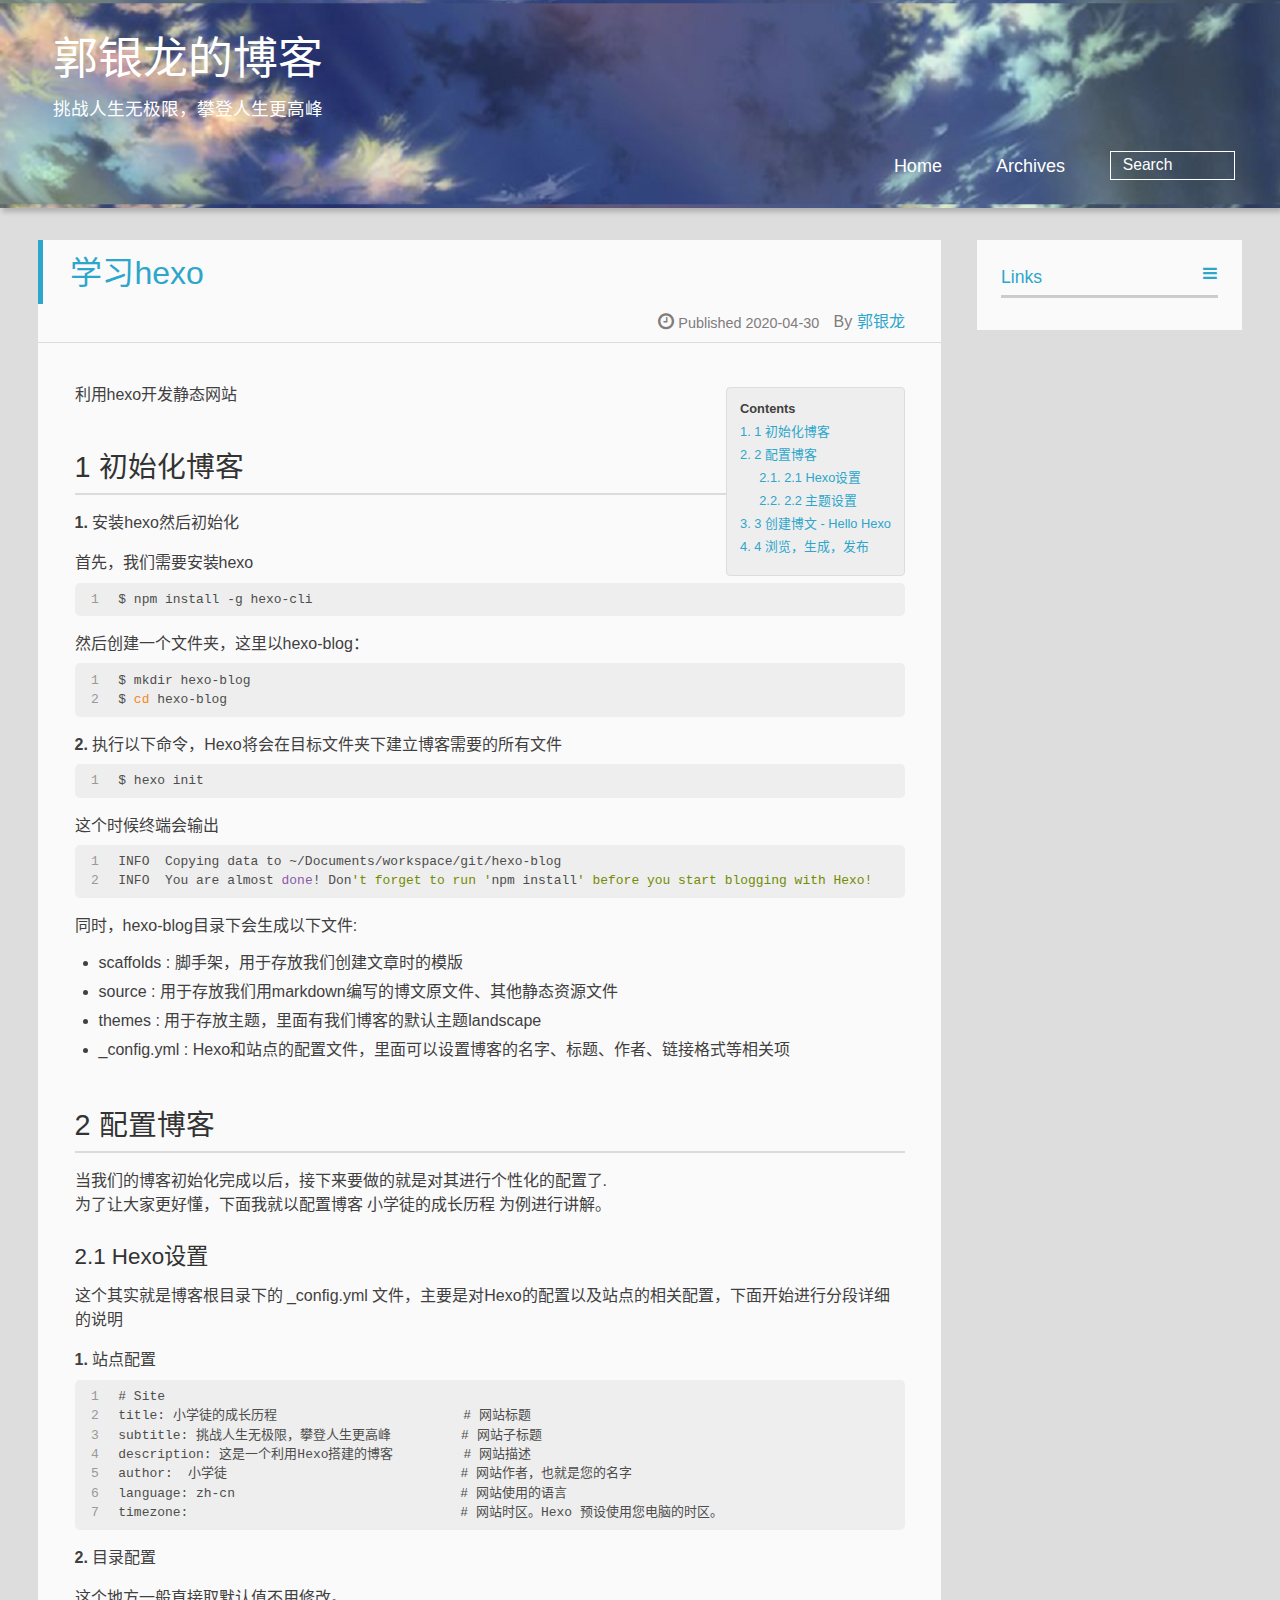
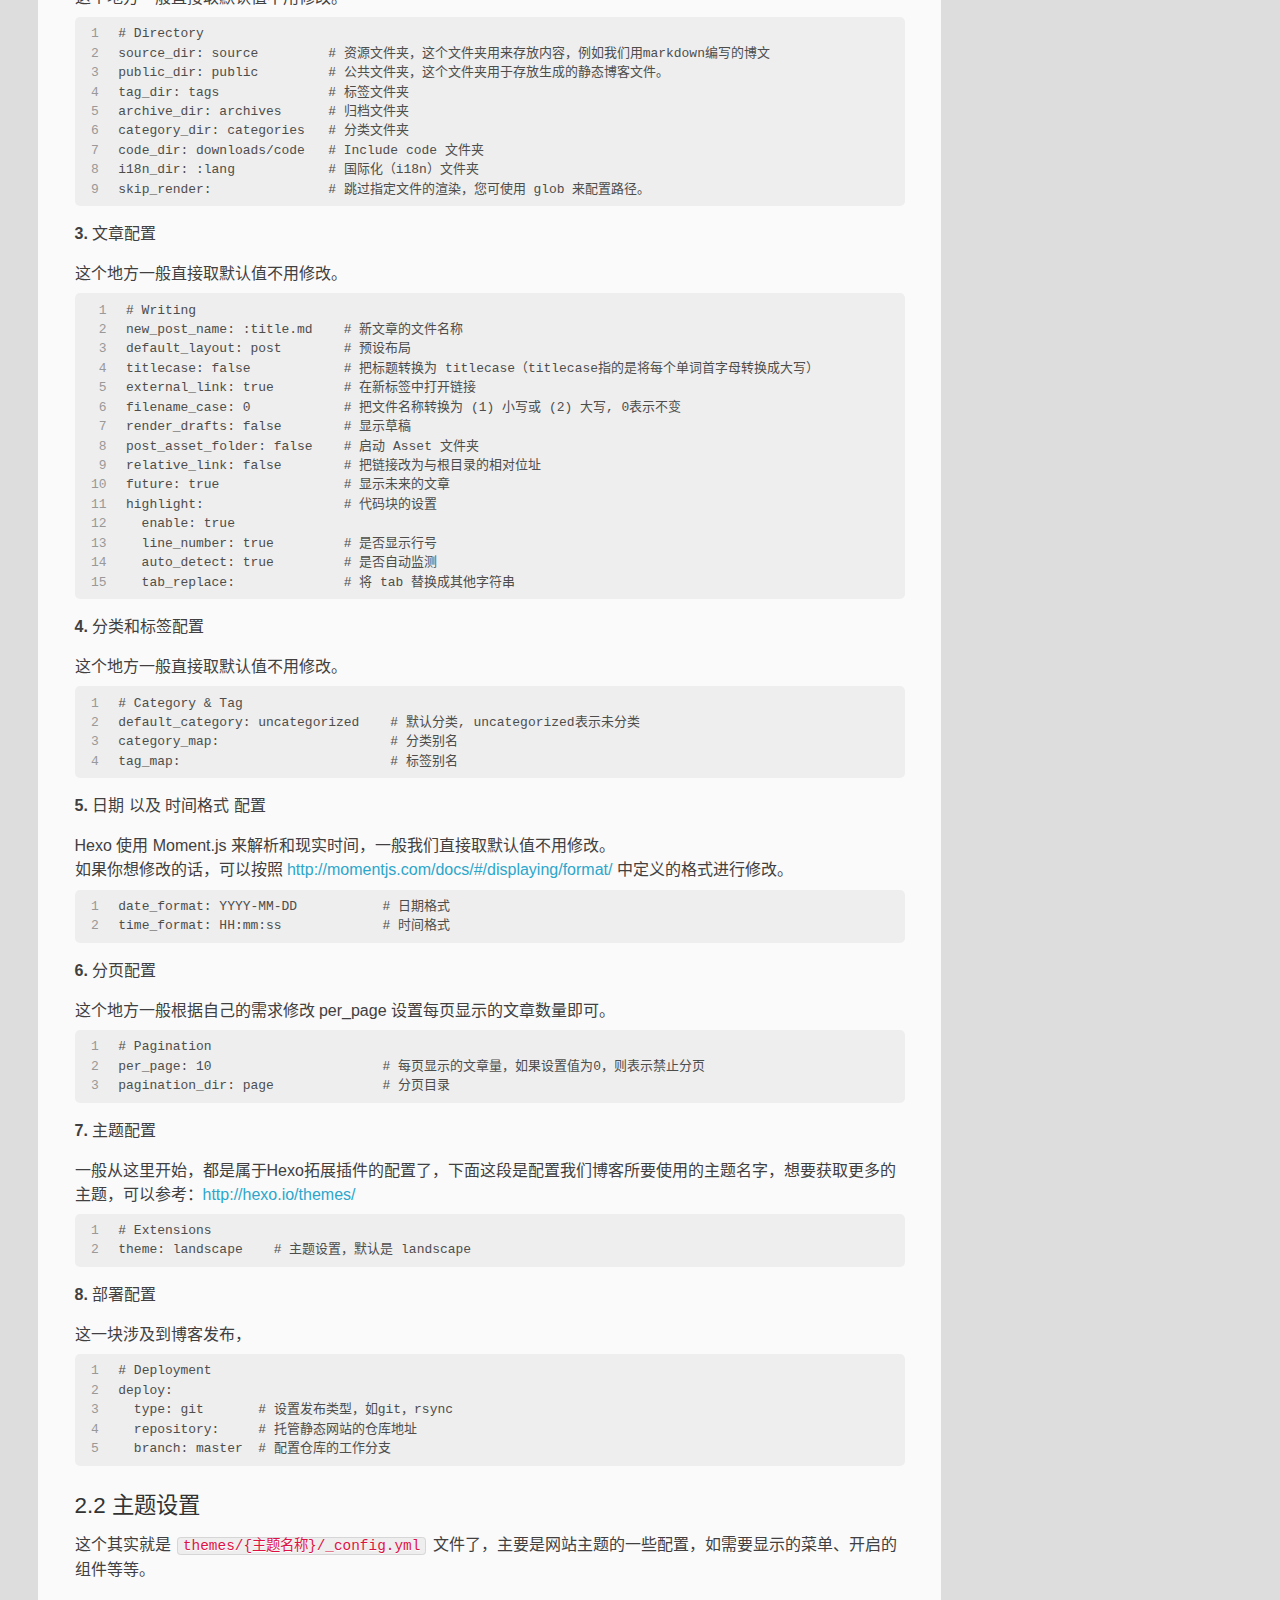
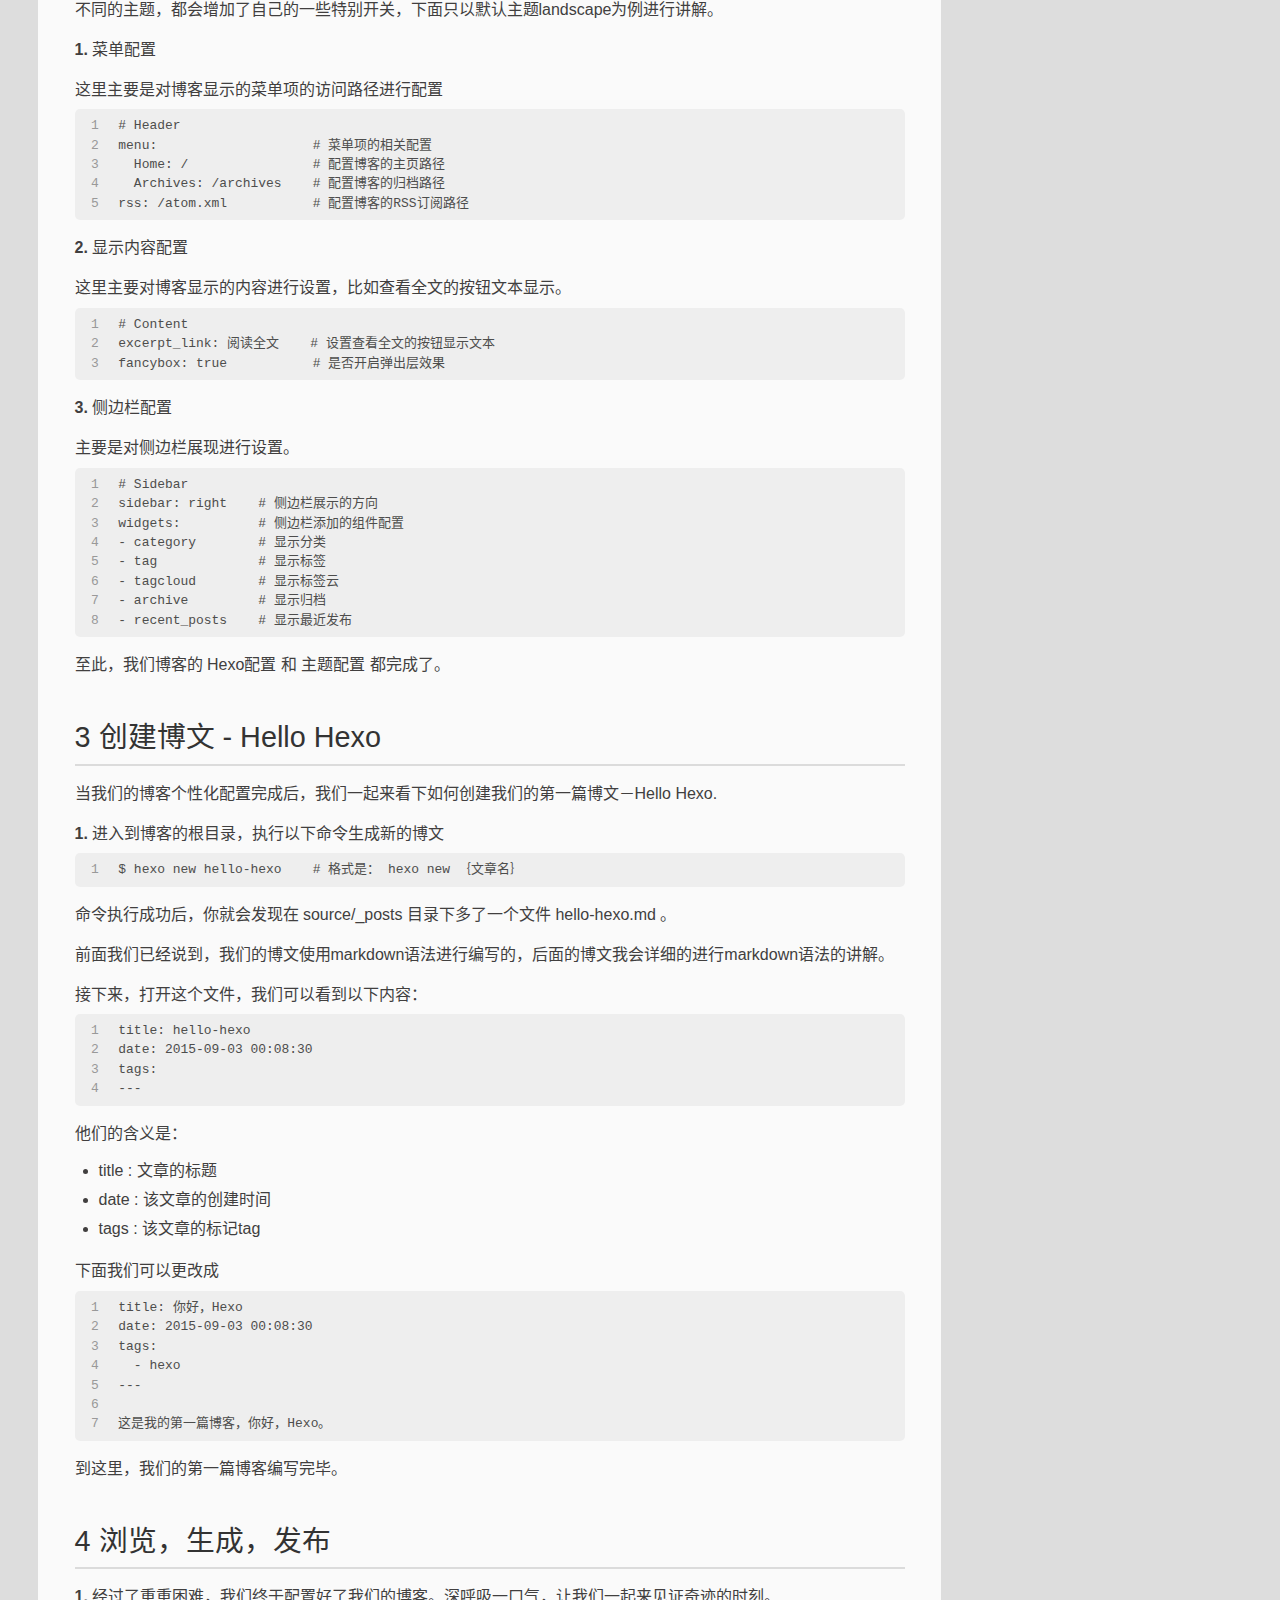
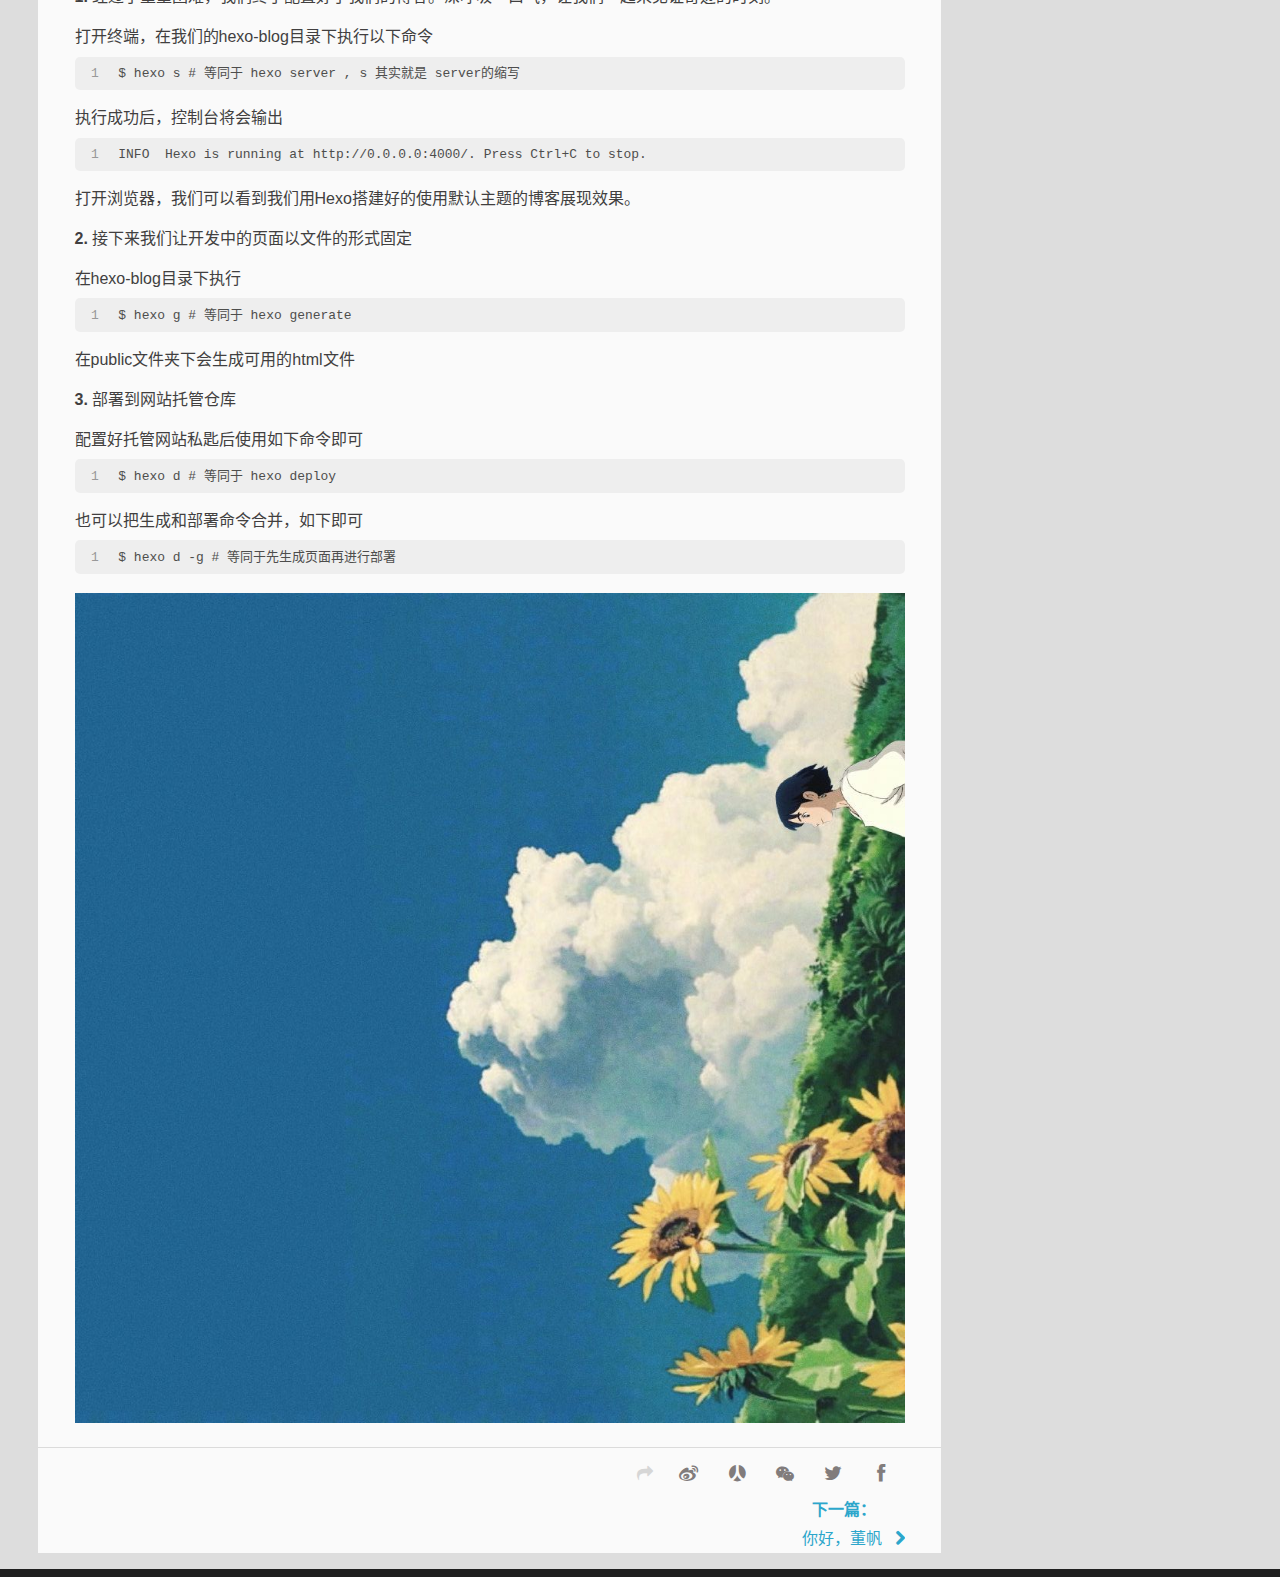
<file: 2020/04/30/hexo-study/index.html>
<!DOCTYPE HTML>
<html lang="zh-cn">
<head>
  <meta charset="UTF-8">
  
    <title>学习hexo | 郭银龙的博客</title>
    <meta name="viewport" content="width=device-width, initial-scale=1,user-scalable=no">
    
    <meta name="author" content="郭银龙">
    

    
    <meta name="description" content="利用hexo开发静态网站 1 初始化博客1. 安装hexo然后初始化 首先，我们需要安装hexo 1$ npm install -g hexo-cli  然后创建一个文件夹，这里以hexo-blog： 12$ mkdir hexo-blog$ cd hexo-blog  2. 执行以下命令，Hexo将会在目标文件夹下建立博客需要的所有文件 1$ hexo init  这个时候终端会输出 12INF">
<meta property="og:type" content="article">
<meta property="og:title" content="学习hexo">
<meta property="og:url" content="http://yoursite.com/2020/04/30/hexo-study/index.html">
<meta property="og:site_name" content="郭银龙的博客">
<meta property="og:description" content="利用hexo开发静态网站 1 初始化博客1. 安装hexo然后初始化 首先，我们需要安装hexo 1$ npm install -g hexo-cli  然后创建一个文件夹，这里以hexo-blog： 12$ mkdir hexo-blog$ cd hexo-blog  2. 执行以下命令，Hexo将会在目标文件夹下建立博客需要的所有文件 1$ hexo init  这个时候终端会输出 12INF">
<meta property="og:locale" content="zh_CN">
<meta property="og:image" content="http://yoursite.com/2020/04/30/hexo-study/meeting_room.jpg">
<meta property="article:published_time" content="2020-04-30T08:59:30.092Z">
<meta property="article:modified_time" content="2020-04-30T08:59:30.301Z">
<meta property="article:author" content="郭银龙">
<meta name="twitter:card" content="summary">
<meta name="twitter:image" content="http://yoursite.com/2020/04/30/hexo-study/meeting_room.jpg">

    
    <link rel="alternative" href="/atom.xml" title="郭银龙的博客" type="application/atom+xml">
    
    
    <link rel="icon" href="/img/favicon.ico">
    
    
    <link rel="apple-touch-icon" href="/img/jacman.jpg">
    <link rel="apple-touch-icon-precomposed" href="/img/jacman.jpg">
    
    
<link rel="stylesheet" href="/css/style.css">

<meta name="generator" content="Hexo 4.2.0"></head>

  <body>
    <header>
      
<div>
		
			<div id="textlogo">
				<h1 class="site-name"><a href="/" title="郭银龙的博客">郭银龙的博客</a></h1>
				<h2 class="blog-motto">挑战人生无极限，攀登人生更高峰</h2>
			</div>
			<div class="navbar"><a class="navbutton navmobile" href="#" title="Menu">
			</a></div>
			<nav class="animated">
				<ul>
					<ul>
					 
						<li><a href="/">Home</a></li>
					
						<li><a href="/archives">Archives</a></li>
					
					<li>
 					
					<form class="search" action="//google.com/search" method="get" accept-charset="utf-8">
						<label>Search</label>
						<input type="search" id="search" name="q" autocomplete="off" maxlength="20" placeholder="Search" />
						<input type="hidden" name="q" value="site:yoursite.com">
					</form>
					
					</li>
				</ul>
			</nav>			
</div>
    </header>
    <div id="container">
      <div id="main" class="post" itemscope itemprop="blogPost">
  
	<article itemprop="articleBody"> 
		<header class="article-info clearfix">
  <h1 itemprop="name">
    
      <a href="/2020/04/30/hexo-study/" title="学习hexo" itemprop="url">学习hexo</a>
  </h1>
  <p class="article-author">By
       
		<a href="/about" title="郭银龙" target="_blank" itemprop="author">郭银龙</a>
		
  <p class="article-time">
    <time datetime="2020-04-30T08:59:30.092Z" itemprop="datePublished"> Published 2020-04-30</time>
    
  </p>
</header>
	<div class="article-content">
		
		<div id="toc" class="toc-article">
			<strong class="toc-title">Contents</strong>
		
			<ol class="toc"><li class="toc-item toc-level-2"><a class="toc-link" href="#1-初始化博客"><span class="toc-number">1.</span> <span class="toc-text">1 初始化博客</span></a></li><li class="toc-item toc-level-2"><a class="toc-link" href="#2-配置博客"><span class="toc-number">2.</span> <span class="toc-text">2 配置博客</span></a><ol class="toc-child"><li class="toc-item toc-level-3"><a class="toc-link" href="#2-1-Hexo设置"><span class="toc-number">2.1.</span> <span class="toc-text">2.1 Hexo设置</span></a></li><li class="toc-item toc-level-3"><a class="toc-link" href="#2-2-主题设置"><span class="toc-number">2.2.</span> <span class="toc-text">2.2 主题设置</span></a></li></ol></li><li class="toc-item toc-level-2"><a class="toc-link" href="#3-创建博文-Hello-Hexo"><span class="toc-number">3.</span> <span class="toc-text">3 创建博文 - Hello Hexo</span></a></li><li class="toc-item toc-level-2"><a class="toc-link" href="#4-浏览，生成，发布"><span class="toc-number">4.</span> <span class="toc-text">4 浏览，生成，发布</span></a></li></ol>
		
		</div>
		
		<p>利用hexo开发静态网站</p>
<h2 id="1-初始化博客"><a href="#1-初始化博客" class="headerlink" title="1 初始化博客"></a>1 初始化博客</h2><p><b>1.</b> 安装hexo然后初始化</p>
<p>首先，我们需要安装hexo</p>
<figure class="highlight plain"><table><tr><td class="gutter"><pre><span class="line">1</span><br></pre></td><td class="code"><pre><span class="line">$ npm install -g hexo-cli</span><br></pre></td></tr></table></figure>

<p>然后创建一个文件夹，这里以hexo-blog：</p>
<figure class="highlight bash"><table><tr><td class="gutter"><pre><span class="line">1</span><br><span class="line">2</span><br></pre></td><td class="code"><pre><span class="line">$ mkdir hexo-blog</span><br><span class="line">$ <span class="built_in">cd</span> hexo-blog</span><br></pre></td></tr></table></figure>

<p><b>2.</b> 执行以下命令，Hexo将会在目标文件夹下建立博客需要的所有文件</p>
<figure class="highlight bash"><table><tr><td class="gutter"><pre><span class="line">1</span><br></pre></td><td class="code"><pre><span class="line">$ hexo init</span><br></pre></td></tr></table></figure>

<p>这个时候终端会输出</p>
<figure class="highlight bash"><table><tr><td class="gutter"><pre><span class="line">1</span><br><span class="line">2</span><br></pre></td><td class="code"><pre><span class="line">INFO  Copying data to ~/Documents/workspace/git/hexo-blog</span><br><span class="line">INFO  You are almost <span class="keyword">done</span>! Don<span class="string">'t forget to run '</span>npm install<span class="string">' before you start blogging with Hexo!</span></span><br></pre></td></tr></table></figure>

<p>同时，hexo-blog目录下会生成以下文件:</p>
<ul>
<li>scaffolds : 脚手架，用于存放我们创建文章时的模版</li>
<li>source : 用于存放我们用markdown编写的博文原文件、其他静态资源文件</li>
<li>themes : 用于存放主题，里面有我们博客的默认主题landscape</li>
<li>_config.yml : Hexo和站点的配置文件，里面可以设置博客的名字、标题、作者、链接格式等相关项</li>
</ul>
<h2 id="2-配置博客"><a href="#2-配置博客" class="headerlink" title="2 配置博客"></a>2 配置博客</h2><p>当我们的博客初始化完成以后，接下来要做的就是对其进行个性化的配置了.<br>为了让大家更好懂，下面我就以配置博客 小学徒的成长历程 为例进行讲解。</p>
<h3 id="2-1-Hexo设置"><a href="#2-1-Hexo设置" class="headerlink" title="2.1 Hexo设置"></a>2.1 Hexo设置</h3><p>这个其实就是博客根目录下的 _config.yml 文件，主要是对Hexo的配置以及站点的相关配置，下面开始进行分段详细的说明</p>
<p><b>1.</b> 站点配置</p>
<figure class="highlight plain"><table><tr><td class="gutter"><pre><span class="line">1</span><br><span class="line">2</span><br><span class="line">3</span><br><span class="line">4</span><br><span class="line">5</span><br><span class="line">6</span><br><span class="line">7</span><br></pre></td><td class="code"><pre><span class="line"># Site</span><br><span class="line">title: 小学徒的成长历程                        # 网站标题</span><br><span class="line">subtitle: 挑战人生无极限，攀登人生更高峰         # 网站子标题</span><br><span class="line">description: 这是一个利用Hexo搭建的博客         # 网站描述</span><br><span class="line">author:  小学徒                              # 网站作者，也就是您的名字</span><br><span class="line">language: zh-cn                             # 网站使用的语言        </span><br><span class="line">timezone:                                   # 网站时区。Hexo 预设使用您电脑的时区。</span><br></pre></td></tr></table></figure>

<p><b>2.</b> 目录配置</p>
<p>这个地方一般直接取默认值不用修改。</p>
<figure class="highlight plain"><table><tr><td class="gutter"><pre><span class="line">1</span><br><span class="line">2</span><br><span class="line">3</span><br><span class="line">4</span><br><span class="line">5</span><br><span class="line">6</span><br><span class="line">7</span><br><span class="line">8</span><br><span class="line">9</span><br></pre></td><td class="code"><pre><span class="line"># Directory</span><br><span class="line">source_dir: source         # 资源文件夹，这个文件夹用来存放内容，例如我们用markdown编写的博文</span><br><span class="line">public_dir: public         # 公共文件夹，这个文件夹用于存放生成的静态博客文件。</span><br><span class="line">tag_dir: tags              # 标签文件夹</span><br><span class="line">archive_dir: archives      # 归档文件夹</span><br><span class="line">category_dir: categories   # 分类文件夹</span><br><span class="line">code_dir: downloads&#x2F;code   # Include code 文件夹</span><br><span class="line">i18n_dir: :lang            # 国际化（i18n）文件夹</span><br><span class="line">skip_render:               # 跳过指定文件的渲染，您可使用 glob 来配置路径。</span><br></pre></td></tr></table></figure>

<p><b>3.</b> 文章配置</p>
<p>这个地方一般直接取默认值不用修改。</p>
<figure class="highlight plain"><table><tr><td class="gutter"><pre><span class="line">1</span><br><span class="line">2</span><br><span class="line">3</span><br><span class="line">4</span><br><span class="line">5</span><br><span class="line">6</span><br><span class="line">7</span><br><span class="line">8</span><br><span class="line">9</span><br><span class="line">10</span><br><span class="line">11</span><br><span class="line">12</span><br><span class="line">13</span><br><span class="line">14</span><br><span class="line">15</span><br></pre></td><td class="code"><pre><span class="line"># Writing</span><br><span class="line">new_post_name: :title.md    # 新文章的文件名称</span><br><span class="line">default_layout: post        # 预设布局</span><br><span class="line">titlecase: false            # 把标题转换为 titlecase（titlecase指的是将每个单词首字母转换成大写）</span><br><span class="line">external_link: true         # 在新标签中打开链接</span><br><span class="line">filename_case: 0            # 把文件名称转换为 (1) 小写或 (2) 大写, 0表示不变</span><br><span class="line">render_drafts: false        # 显示草稿</span><br><span class="line">post_asset_folder: false    # 启动 Asset 文件夹</span><br><span class="line">relative_link: false        # 把链接改为与根目录的相对位址</span><br><span class="line">future: true                # 显示未来的文章</span><br><span class="line">highlight:                  # 代码块的设置</span><br><span class="line">  enable: true              </span><br><span class="line">  line_number: true         # 是否显示行号</span><br><span class="line">  auto_detect: true         # 是否自动监测</span><br><span class="line">  tab_replace:              # 将 tab 替换成其他字符串</span><br></pre></td></tr></table></figure>

<p><b>4.</b> 分类和标签配置</p>
<p>这个地方一般直接取默认值不用修改。</p>
<figure class="highlight plain"><table><tr><td class="gutter"><pre><span class="line">1</span><br><span class="line">2</span><br><span class="line">3</span><br><span class="line">4</span><br></pre></td><td class="code"><pre><span class="line"># Category &amp; Tag</span><br><span class="line">default_category: uncategorized    # 默认分类, uncategorized表示未分类</span><br><span class="line">category_map:                      # 分类别名</span><br><span class="line">tag_map:                           # 标签别名</span><br></pre></td></tr></table></figure>
<p><b>5.</b> 日期 以及 时间格式 配置</p>
<p>Hexo 使用 Moment.js 来解析和现实时间，一般我们直接取默认值不用修改。<br>如果你想修改的话，可以按照 <a href="http://momentjs.com/docs/#/displaying/format/" target="_blank" rel="noopener">http://momentjs.com/docs/#/displaying/format/</a> 中定义的格式进行修改。</p>
<figure class="highlight plain"><table><tr><td class="gutter"><pre><span class="line">1</span><br><span class="line">2</span><br></pre></td><td class="code"><pre><span class="line">date_format: YYYY-MM-DD           # 日期格式</span><br><span class="line">time_format: HH:mm:ss             # 时间格式</span><br></pre></td></tr></table></figure>

<p><b>6.</b> 分页配置</p>
<p>这个地方一般根据自己的需求修改 per_page  设置每页显示的文章数量即可。</p>
<figure class="highlight plain"><table><tr><td class="gutter"><pre><span class="line">1</span><br><span class="line">2</span><br><span class="line">3</span><br></pre></td><td class="code"><pre><span class="line"># Pagination</span><br><span class="line">per_page: 10                      # 每页显示的文章量，如果设置值为0，则表示禁止分页</span><br><span class="line">pagination_dir: page              # 分页目录</span><br></pre></td></tr></table></figure>

<p><b>7.</b> 主题配置</p>
<p>一般从这里开始，都是属于Hexo拓展插件的配置了，下面这段是配置我们博客所要使用的主题名字，想要获取更多的主题，可以参考：<a href="http://hexo.io/themes/" target="_blank" rel="noopener">http://hexo.io/themes/</a></p>
<figure class="highlight plain"><table><tr><td class="gutter"><pre><span class="line">1</span><br><span class="line">2</span><br></pre></td><td class="code"><pre><span class="line"># Extensions</span><br><span class="line">theme: landscape    # 主题设置，默认是 landscape</span><br></pre></td></tr></table></figure>

<p><b>8.</b> 部署配置</p>
<p>这一块涉及到博客发布，</p>
<figure class="highlight plain"><table><tr><td class="gutter"><pre><span class="line">1</span><br><span class="line">2</span><br><span class="line">3</span><br><span class="line">4</span><br><span class="line">5</span><br></pre></td><td class="code"><pre><span class="line"># Deployment</span><br><span class="line">deploy:</span><br><span class="line">  type: git       # 设置发布类型，如git，rsync</span><br><span class="line">  repository:     # 托管静态网站的仓库地址</span><br><span class="line">  branch: master  # 配置仓库的工作分支</span><br></pre></td></tr></table></figure>

<h3 id="2-2-主题设置"><a href="#2-2-主题设置" class="headerlink" title="2.2 主题设置"></a>2.2 主题设置</h3><p>这个其实就是 <code>themes/{主题名称}/_config.yml</code> 文件了，主要是网站主题的一些配置，如需要显示的菜单、开启的组件等等。</p>
<p>不同的主题，都会增加了自己的一些特别开关，下面只以默认主题landscape为例进行讲解。</p>
<p><b>1.</b> 菜单配置</p>
<p>这里主要是对博客显示的菜单项的访问路径进行配置</p>
<figure class="highlight plain"><table><tr><td class="gutter"><pre><span class="line">1</span><br><span class="line">2</span><br><span class="line">3</span><br><span class="line">4</span><br><span class="line">5</span><br></pre></td><td class="code"><pre><span class="line"># Header</span><br><span class="line">menu:                    # 菜单项的相关配置</span><br><span class="line">  Home: &#x2F;                # 配置博客的主页路径</span><br><span class="line">  Archives: &#x2F;archives    # 配置博客的归档路径</span><br><span class="line">rss: &#x2F;atom.xml           # 配置博客的RSS订阅路径</span><br></pre></td></tr></table></figure>

<p><b>2.</b> 显示内容配置</p>
<p>这里主要对博客显示的内容进行设置，比如查看全文的按钮文本显示。</p>
<figure class="highlight plain"><table><tr><td class="gutter"><pre><span class="line">1</span><br><span class="line">2</span><br><span class="line">3</span><br></pre></td><td class="code"><pre><span class="line"># Content</span><br><span class="line">excerpt_link: 阅读全文    # 设置查看全文的按钮显示文本</span><br><span class="line">fancybox: true           # 是否开启弹出层效果</span><br></pre></td></tr></table></figure>

<p><b>3.</b> 侧边栏配置</p>
<p>主要是对侧边栏展现进行设置。</p>
<figure class="highlight plain"><table><tr><td class="gutter"><pre><span class="line">1</span><br><span class="line">2</span><br><span class="line">3</span><br><span class="line">4</span><br><span class="line">5</span><br><span class="line">6</span><br><span class="line">7</span><br><span class="line">8</span><br></pre></td><td class="code"><pre><span class="line"># Sidebar</span><br><span class="line">sidebar: right    # 侧边栏展示的方向</span><br><span class="line">widgets:          # 侧边栏添加的组件配置</span><br><span class="line">- category        # 显示分类</span><br><span class="line">- tag             # 显示标签</span><br><span class="line">- tagcloud        # 显示标签云</span><br><span class="line">- archive         # 显示归档</span><br><span class="line">- recent_posts    # 显示最近发布</span><br></pre></td></tr></table></figure>

<p>至此，我们博客的 Hexo配置 和 主题配置 都完成了。</p>
<h2 id="3-创建博文-Hello-Hexo"><a href="#3-创建博文-Hello-Hexo" class="headerlink" title="3 创建博文 - Hello Hexo"></a>3 创建博文 - Hello Hexo</h2><p>当我们的博客个性化配置完成后，我们一起来看下如何创建我们的第一篇博文－Hello Hexo.</p>
<p><b>1.</b> 进入到博客的根目录，执行以下命令生成新的博文</p>
<figure class="highlight plain"><table><tr><td class="gutter"><pre><span class="line">1</span><br></pre></td><td class="code"><pre><span class="line">$ hexo new hello-hexo    # 格式是： hexo new ｛文章名｝</span><br></pre></td></tr></table></figure>

<p>命令执行成功后，你就会发现在 source/_posts 目录下多了一个文件 hello-hexo.md 。</p>
<p>前面我们已经说到，我们的博文使用markdown语法进行编写的，后面的博文我会详细的进行markdown语法的讲解。</p>
<p>接下来，打开这个文件，我们可以看到以下内容：</p>
<figure class="highlight plain"><table><tr><td class="gutter"><pre><span class="line">1</span><br><span class="line">2</span><br><span class="line">3</span><br><span class="line">4</span><br></pre></td><td class="code"><pre><span class="line">title: hello-hexo</span><br><span class="line">date: 2015-09-03 00:08:30</span><br><span class="line">tags:</span><br><span class="line">---</span><br></pre></td></tr></table></figure>

<p>他们的含义是：</p>
<ul>
<li>title : 文章的标题</li>
<li>date : 该文章的创建时间</li>
<li>tags : 该文章的标记tag</li>
</ul>
<p>下面我们可以更改成</p>
<figure class="highlight plain"><table><tr><td class="gutter"><pre><span class="line">1</span><br><span class="line">2</span><br><span class="line">3</span><br><span class="line">4</span><br><span class="line">5</span><br><span class="line">6</span><br><span class="line">7</span><br></pre></td><td class="code"><pre><span class="line">title: 你好，Hexo</span><br><span class="line">date: 2015-09-03 00:08:30</span><br><span class="line">tags:</span><br><span class="line">  - hexo</span><br><span class="line">---</span><br><span class="line"></span><br><span class="line">这是我的第一篇博客，你好，Hexo。</span><br></pre></td></tr></table></figure>

<p>到这里，我们的第一篇博客编写完毕。</p>
<h2 id="4-浏览，生成，发布"><a href="#4-浏览，生成，发布" class="headerlink" title="4 浏览，生成，发布"></a>4 浏览，生成，发布</h2><p><b>1.</b> 经过了重重困难，我们终于配置好了我们的博客。深呼吸一口气，让我们一起来见证奇迹的时刻。</p>
<p>打开终端，在我们的hexo-blog目录下执行以下命令</p>
<figure class="highlight plain"><table><tr><td class="gutter"><pre><span class="line">1</span><br></pre></td><td class="code"><pre><span class="line">$ hexo s # 等同于 hexo server , s 其实就是 server的缩写</span><br></pre></td></tr></table></figure>

<p>执行成功后，控制台将会输出</p>
<figure class="highlight plain"><table><tr><td class="gutter"><pre><span class="line">1</span><br></pre></td><td class="code"><pre><span class="line">INFO  Hexo is running at http:&#x2F;&#x2F;0.0.0.0:4000&#x2F;. Press Ctrl+C to stop.</span><br></pre></td></tr></table></figure>

<p>打开浏览器，我们可以看到我们用Hexo搭建好的使用默认主题的博客展现效果。</p>
<p><b>2.</b> 接下来我们让开发中的页面以文件的形式固定</p>
<p>在hexo-blog目录下执行</p>
<figure class="highlight plain"><table><tr><td class="gutter"><pre><span class="line">1</span><br></pre></td><td class="code"><pre><span class="line">$ hexo g # 等同于 hexo generate</span><br></pre></td></tr></table></figure>

<p>在public文件夹下会生成可用的html文件</p>
<p><b>3.</b> 部署到网站托管仓库</p>
<p>配置好托管网站私匙后使用如下命令即可</p>
<figure class="highlight plain"><table><tr><td class="gutter"><pre><span class="line">1</span><br></pre></td><td class="code"><pre><span class="line">$ hexo d # 等同于 hexo deploy</span><br></pre></td></tr></table></figure>

<p>也可以把生成和部署命令合并，如下即可</p>
<figure class="highlight plain"><table><tr><td class="gutter"><pre><span class="line">1</span><br></pre></td><td class="code"><pre><span class="line">$ hexo d -g # 等同于先生成页面再进行部署</span><br></pre></td></tr></table></figure>

<img src="/2020/04/30/hexo-study/meeting_room.jpg" class="">
  
	</div>
		<footer class="article-footer clearfix">
<div class="article-catetags">


</div>



	<div class="article-share" id="share">
	
	  <div data-url="http://yoursite.com/2020/04/30/hexo-study/" data-title="学习hexo | 郭银龙的博客" data-tsina="" class="share clearfix">
	  </div>
	
	</div>


</footer>

   	       
	</article>
	
<nav class="article-nav clearfix">
 

<div class="next">
<a href="/2020/04/30/hell-hexo/"  title="你好，董帆">
 <strong>下一篇：</strong><br/> 
 <span>你好，董帆
</span>
</a>
</div>

</nav>

	



</div>  
      <div class="openaside"><a class="navbutton" href="#" title="Show Sidebar"></a></div>

  <div id="toc" class="toc-aside">
  <strong class="toc-title">Contents</strong>
 
 <ol class="toc"><li class="toc-item toc-level-2"><a class="toc-link" href="#1-初始化博客"><span class="toc-number">1.</span> <span class="toc-text">1 初始化博客</span></a></li><li class="toc-item toc-level-2"><a class="toc-link" href="#2-配置博客"><span class="toc-number">2.</span> <span class="toc-text">2 配置博客</span></a><ol class="toc-child"><li class="toc-item toc-level-3"><a class="toc-link" href="#2-1-Hexo设置"><span class="toc-number">2.1.</span> <span class="toc-text">2.1 Hexo设置</span></a></li><li class="toc-item toc-level-3"><a class="toc-link" href="#2-2-主题设置"><span class="toc-number">2.2.</span> <span class="toc-text">2.2 主题设置</span></a></li></ol></li><li class="toc-item toc-level-2"><a class="toc-link" href="#3-创建博文-Hello-Hexo"><span class="toc-number">3.</span> <span class="toc-text">3 创建博文 - Hello Hexo</span></a></li><li class="toc-item toc-level-2"><a class="toc-link" href="#4-浏览，生成，发布"><span class="toc-number">4.</span> <span class="toc-text">4 浏览，生成，发布</span></a></li></ol>
 
  </div>

<div id="asidepart">
<div class="closeaside"><a class="closebutton" href="#" title="Hide Sidebar"></a></div>
<aside class="clearfix">

  <div class="linkslist">
  <p class="asidetitle">Links</p>
    <ul>
        
    </ul>
</div>

</aside>
</div>
    </div>
    <footer><div id="footer" >
	
	
	<div class="social-font" class="clearfix">
		
		
		
		
		
		
		
		
		
		
	</div>
			
		

		<!--<p class="copyright">
		Powered by <a href="http://hexo.io" target="_blank" title="hexo">hexo</a> and Theme by <a href="https://github.com/wuchong/jacman" target="_blank" title="Jacman">Jacman</a> © 2020 
		
		<a href="/about" target="_blank" title="郭银龙">郭银龙</a>
		
		
		</p>-->
</div>
</footer>
    <script src="/js/jquery-2.0.3.min.js"></script>
<script src="/js/jquery.imagesloaded.min.js"></script>
<script src="/js/gallery.js"></script>
<script src="/js/jquery.qrcode-0.12.0.min.js"></script>

<script type="text/javascript">
$(document).ready(function(){ 
  $('.navbar').click(function(){
    $('header nav').toggleClass('shownav');
  });
  var myWidth = 0;
  function getSize(){
    if( typeof( window.innerWidth ) == 'number' ) {
      myWidth = window.innerWidth;
    } else if( document.documentElement && document.documentElement.clientWidth) {
      myWidth = document.documentElement.clientWidth;
    };
  };
  var m = $('#main'),
      a = $('#asidepart'),
      c = $('.closeaside'),
      o = $('.openaside');
  c.click(function(){
    a.addClass('fadeOut').css('display', 'none');
    o.css('display', 'block').addClass('fadeIn');
    m.addClass('moveMain');
  });
  o.click(function(){
    o.css('display', 'none').removeClass('beforeFadeIn');
    a.css('display', 'block').removeClass('fadeOut').addClass('fadeIn');      
    m.removeClass('moveMain');
  });
  $(window).scroll(function(){
    o.css("top",Math.max(80,260-$(this).scrollTop()));
  });
  
  $(window).resize(function(){
    getSize(); 
    if (myWidth >= 1024) {
      $('header nav').removeClass('shownav');
    }else{
      m.removeClass('moveMain');
      a.css('display', 'block').removeClass('fadeOut');
      o.css('display', 'none');
      
      $('#toc.toc-aside').css('display', 'none');
        
    }
  });
});
</script>

<script type="text/javascript">
$(document).ready(function(){ 
  var ai = $('.article-content>iframe'),
      ae = $('.article-content>embed'),
      t  = $('#toc'),
      ta = $('#toc.toc-aside'),
      o  = $('.openaside'),
      c  = $('.closeaside');
  if(ai.length>0){
    ai.wrap('<div class="video-container" />');
  };
  if(ae.length>0){
   ae.wrap('<div class="video-container" />');
  };
  c.click(function(){
    ta.css('display', 'block').addClass('fadeIn');
  });
  o.click(function(){
    ta.css('display', 'none');
  });
  $(window).scroll(function(){
    ta.css("top",Math.max(140,320-$(this).scrollTop()));
  });
});
</script>


<script type="text/javascript">
$(document).ready(function(){ 
  var $this = $('.share'),
      url = $this.attr('data-url'),
      encodedUrl = encodeURIComponent(url),
      title = $this.attr('data-title'),
      tsina = $this.attr('data-tsina'),
      description = $this.attr('description');
  var html = [
  '<div class="hoverqrcode clearfix"></div>',
  '<a class="overlay" id="qrcode"></a>',
  '<a href="https://www.facebook.com/sharer.php?u=' + encodedUrl + '" class="article-share-facebook" target="_blank" title="Facebook"></a>',
  '<a href="https://twitter.com/intent/tweet?url=' + encodedUrl + '" class="article-share-twitter" target="_blank" title="Twitter"></a>',
  '<a href="#qrcode" class="article-share-qrcode" title="微信"></a>',
  '<a href="http://widget.renren.com/dialog/share?resourceUrl=' + encodedUrl + '&srcUrl=' + encodedUrl + '&title=' + title +'" class="article-share-renren" target="_blank" title="人人"></a>',
  '<a href="http://service.weibo.com/share/share.php?title='+title+'&url='+encodedUrl +'&ralateUid='+ tsina +'&searchPic=true&style=number' +'" class="article-share-weibo" target="_blank" title="微博"></a>',
  '<span title="Share to"></span>'
  ].join('');
  $this.append(html);

  $('.hoverqrcode').hide();

  var myWidth = 0;
  function updatehoverqrcode(){
    if( typeof( window.innerWidth ) == 'number' ) {
      myWidth = window.innerWidth;
    } else if( document.documentElement && document.documentElement.clientWidth) {
      myWidth = document.documentElement.clientWidth;
    };
    var qrsize = myWidth > 1024 ? 200:100;
    var options = {render: 'image', size: qrsize, fill: '#2ca6cb', text: url, radius: 0.5, quiet: 1};
    var p = $('.article-share-qrcode').position();
    $('.hoverqrcode').empty().css('width', qrsize).css('height', qrsize)
                          .css('left', p.left-qrsize/2+20).css('top', p.top-qrsize-10)
                          .qrcode(options);
  };
  $(window).resize(function(){
    $('.hoverqrcode').hide();
  });
  $('.article-share-qrcode').click(function(){
    updatehoverqrcode();
    $('.hoverqrcode').toggle();
  });
  $('.article-share-qrcode').hover(function(){}, function(){
      $('.hoverqrcode').hide();
  });
});   
</script>











<link rel="stylesheet" href="/fancybox/jquery.fancybox.css" media="screen" type="text/css">
<script src="/fancybox/jquery.fancybox.pack.js"></script>
<script type="text/javascript">
$(document).ready(function(){ 
  $('.article-content').each(function(i){
    $(this).find('img').each(function(){
      if ($(this).parent().hasClass('fancybox')) return;
      var alt = this.alt;
      if (alt) $(this).after('<span class="caption">' + alt + '</span>');
      $(this).wrap('<a href="' + this.src + '" title="' + alt + '" class="fancybox"></a>');
    });
    $(this).find('.fancybox').each(function(){
      $(this).attr('rel', 'article' + i);
    });
  });
  if($.fancybox){
    $('.fancybox').fancybox();
  }
}); 
</script>



<!-- Analytics Begin -->



<script>
var _hmt = _hmt || [];
(function() {
  var hm = document.createElement("script");
  hm.src = "//hm.baidu.com/hm.js?e6d1f421bbc9962127a50488f9ed37d1";
  var s = document.getElementsByTagName("script")[0]; 
  s.parentNode.insertBefore(hm, s);
})();
</script>



<!-- Analytics End -->

<!-- Totop Begin -->

	<div id="totop">
	<a title="Back to Top"><img src="/img/scrollup.png"/></a>
	</div>
	<script src="/js/totop.js"></script>

<!-- Totop End -->

<!-- MathJax Begin -->
<!-- mathjax config similar to math.stackexchange -->


<!-- MathJax End -->

<!-- Tiny_search Begin -->

<!-- Tiny_search End -->

  </body>
</html>
</file>
<file: css/style.css>
html,
body,
div,
span,
applet,
object,
iframe,
h1,
h2,
h3,
h4,
h5,
h6,
p,
blockquote,
pre,
a,
abbr,
acronym,
address,
big,
cite,
code,
del,
dfn,
em,
img,
ins,
kbd,
q,
s,
samp,
small,
strike,
strong,
sub,
sup,
tt,
var,
dl,
dt,
dd,
ol,
ul,
li,
fieldset,
form,
label,
legend,
table,
caption,
tbody,
tfoot,
thead,
tr,
th,
td {
  margin: 0;
  padding: 0;
  border: 0;
  outline: 0;
  font-weight: inherit;
  font-style: inherit;
  font-family: inherit;
  font-size: 100%;
  vertical-align: baseline;
}
body {
  line-height: 1;
  color: #000;
  background: #fff;
}
ol,
ul {
  list-style: none;
}
table {
  border-collapse: separate;
  border-spacing: 0;
  vertical-align: middle;
}
caption,
th,
td {
  text-align: left;
  font-weight: normal;
  vertical-align: middle;
}
a img {
  border: none;
}
/* custom Font*/
@font-face {
  font-family: "covered_by_your_graceregular";
  font-weight: normal;
  font-style: normal;
  src: url("../font/coveredbyyourgrace-webfont.eot");
  src: url("../font/coveredbyyourgrace-webfont.eot?#iefix") format('embedded-opentype'), url("../font/coveredbyyourgrace-webfont.svg#covered_by_your_graceregular") format('svg'), url("../font/coveredbyyourgrace-webfont.woff") format('woff'), url("../font/coveredbyyourgrace-webfont.ttf") format('truetype');
}
/* icon Font */
@font-face {
  font-family: "FontAwesome";
  font-style: normal;
  font-weight: normal;
  src: url("../font/fontawesome-webfont.eot?v=#4.0.3");
  src: url("../font/fontawesome-webfont.eot?#iefix&v=#4.0.3") format("embedded-opentype"), url("../font/fontawesome-webfont.woff?v=#4.0.3") format("woff"), url("../font/fontawesome-webfont.ttf?v=#4.0.3") format("truetype"), url("../font/fontawesome-webfont.svg#fontawesomeregular?v=#4.0.3") format("svg");
}
@font-face {
  font-family: "fontdiao";
  font-weight: normal;
  font-style: normal;
  src: url("../font/fontdiao.eot");
  src: url("../font/fontdiao.eot?#iefix") format('embedded-opentype'), url("../font/fontdiao.svg#fontdiao") format('svg'), url("../font/fontdiao.woff") format('woff'), url("../font/fontdiao.ttf") format('truetype');
}
/* Public style */
* {
  -webkit-margin-before: 0;
  -webkit-margin-after: 0;
}
body {
  background: #ddd;
  font-family: "Helvetica Neue", "Helvetica", "Microsoft YaHei", "WenQuanYi Micro Hei", Arial, sans-serif;
  font-size: 100%;
  color: #817c7c;
  line-height: 1.5;
  min-height: 100vh;
  display: -webkit-flex;
  display: -webkit-box;
  display: -moz-box;
  display: -webkit-flex;
  display: -ms-flexbox;
  display: box;
  display: flex;
  -webkit-flex-direction: column;
  -webkit-box-orient: vertical;
  -moz-box-orient: vertical;
  -o-box-orient: vertical;
  -webkit-flex-direction: column;
  -ms-flex-direction: column;
  flex-direction: column;
}
iframe {
  margin-top: 10px;
}
small {
  font-size: 80%;
}
sub,
sup {
  font-size: 75%;
  line-height: 0;
  position: relative;
  vertical-align: baseline;
}
sup {
  top: -0.5em;
  padding-left: 0.3em;
}
sub {
  bottom: -0.25em;
}
a {
  text-decoration: none;
  color: #817c7c;
}
a:hover,
a:focus {
  outline: 0;
  text-decoration: none;
  -webkit-transition: color 0.25s, background 0.5s;
  -moz-transition: color 0.25s, background 0.5s;
  -o-transition: color 0.25s, background 0.5s;
  -ms-transition: color 0.25s, background 0.5s;
  transition: color 0.25s, background 0.5s;
}
a:hover:before {
  -webkit-transition: color 0.25s, background 0.5s;
  -moz-transition: color 0.25s, background 0.5s;
  -o-transition: color 0.25s, background 0.5s;
  -ms-transition: color 0.25s, background 0.5s;
  transition: color 0.25s, background 0.5s;
}
input:focus {
  outline: none;
}
input,
button {
  margin: 0;
  padding: 0;
}
input::-moz-focus-inner,
button::-moz-focus-inner {
  border: 0;
  padding: 0;
}
h1 {
  font-size: 1.5em;
}
.fa {
  display: inline-block;
  font-family: FontAwesome;
  font-style: normal;
  font-weight: normal;
  line-height: 1;
  -webkit-font-smoothing: antialiased;
  -moz-osx-font-smoothing: grayscale;
}
.clearfix {
  zoom: 1;
}
.clearfix:before,
.clearfix:after {
  content: "";
  display: table;
}
.clearfix:after {
  clear: both;
}
::-webkit-input-placeholder {
  color: #fff;
  padding: 2px 0 0 4px;
}
::-moz-placeholder {
  color: #fff;
  padding: 2px 0 0 4px;
}
:-ms-input-placeholder {
  color: #fff;
  padding: 2px 0 0 4px;
}
::-webkit-input-placeholder::before {
  font-family: "FontAwesome";
  -webkit-font-smoothing: antialiased;
  -moz-osx-font-smoothing: grayscale;
  content: "\f002";
  padding-right: 4px;
}
::-moz-placeholder:before {
  font-family: "FontAwesome";
  -webkit-font-smoothing: antialiased;
  -moz-osx-font-smoothing: grayscale;
  content: "\f002";
  padding-right: 4px;
}
:-ms-input-placeholder::before {
  font-family: "FontAwesome";
  -webkit-font-smoothing: antialiased;
  -moz-osx-font-smoothing: grayscale;
  content: "\f002";
  padding-right: 4px;
}
input[type="search"]::-webkit-search-cancel-button,
input[type="search"]::-webkit-search-decoration {
  -webkit-appearance: none;
}
::-webkit-search-cancel-button:after {
  font-family: "FontAwesome";
  -webkit-font-smoothing: antialiased;
  -moz-osx-font-smoothing: grayscale;
  content: '\f00d';
  color: #fff;
  padding-right: 4px;
}
/* css3 animate */
.animated {
  -webkit-animation-fill-mode: both;
  -moz-animation-fill-mode: both;
  -o-animation-fill-mode: both;
  -ms-animation-fill-mode: both;
  animation-fill-mode: both;
  -webkit-animation-duration: 1s;
  -moz-animation-duration: 1s;
  -o-animation-duration: 1s;
  -ms-animation-duration: 1s;
  animation-duration: 1s;
}
@-webkit-keyframes fadeIn {
  0% {
    opacity: 0;
    -ms-filter: "progid:DXImageTransform.Microsoft.Alpha(Opacity=0)";
    filter: alpha(opacity=0);
  }
  100% {
    opacity: 1;
    -ms-filter: none;
    filter: none;
  }
}
.fadeIn {
  -webkit-animation-name: fadeIn;
  -moz-animation-name: fadeIn;
  -o-animation-name: fadeIn;
  -ms-animation-name: fadeIn;
  animation-name: fadeIn;
}
.fadeOut {
  -webkit-animation-name: fadeOut;
  -moz-animation-name: fadeOut;
  -o-animation-name: fadeOut;
  -ms-animation-name: fadeOut;
  animation-name: fadeOut;
}
@-moz-keyframes fadeInDown {
  0% {
    opacity: 0;
    -ms-filter: "progid:DXImageTransform.Microsoft.Alpha(Opacity=0)";
    filter: alpha(opacity=0);
    -webkit-transform: translateY(-20px);
    -moz-transform: translateY(-20px);
    -o-transform: translateY(-20px);
    -ms-transform: translateY(-20px);
    transform: translateY(-20px);
  }
  100% {
    opacity: 1;
    -ms-filter: none;
    filter: none;
    -webkit-transform: translateY(0);
    -moz-transform: translateY(0);
    -o-transform: translateY(0);
    -ms-transform: translateY(0);
    transform: translateY(0);
  }
}
@-webkit-keyframes fadeInDown {
  0% {
    opacity: 0;
    -ms-filter: "progid:DXImageTransform.Microsoft.Alpha(Opacity=0)";
    filter: alpha(opacity=0);
    -webkit-transform: translateY(-20px);
    -moz-transform: translateY(-20px);
    -o-transform: translateY(-20px);
    -ms-transform: translateY(-20px);
    transform: translateY(-20px);
  }
  100% {
    opacity: 1;
    -ms-filter: none;
    filter: none;
    -webkit-transform: translateY(0);
    -moz-transform: translateY(0);
    -o-transform: translateY(0);
    -ms-transform: translateY(0);
    transform: translateY(0);
  }
}
@-o-keyframes fadeInDown {
  0% {
    opacity: 0;
    -ms-filter: "progid:DXImageTransform.Microsoft.Alpha(Opacity=0)";
    filter: alpha(opacity=0);
    -webkit-transform: translateY(-20px);
    -moz-transform: translateY(-20px);
    -o-transform: translateY(-20px);
    -ms-transform: translateY(-20px);
    transform: translateY(-20px);
  }
  100% {
    opacity: 1;
    -ms-filter: none;
    filter: none;
    -webkit-transform: translateY(0);
    -moz-transform: translateY(0);
    -o-transform: translateY(0);
    -ms-transform: translateY(0);
    transform: translateY(0);
  }
}
@keyframes fadeInDown {
  0% {
    opacity: 0;
    -ms-filter: "progid:DXImageTransform.Microsoft.Alpha(Opacity=0)";
    filter: alpha(opacity=0);
    -webkit-transform: translateY(-20px);
    -moz-transform: translateY(-20px);
    -o-transform: translateY(-20px);
    -ms-transform: translateY(-20px);
    transform: translateY(-20px);
  }
  100% {
    opacity: 1;
    -ms-filter: none;
    filter: none;
    -webkit-transform: translateY(0);
    -moz-transform: translateY(0);
    -o-transform: translateY(0);
    -ms-transform: translateY(0);
    transform: translateY(0);
  }
}
body >header {
  width: 100%;
  -webkit-box-shadow: 2px 4px 5px rgba(3,3,3,0.2);
  box-shadow: 2px 4px 5px rgba(3,3,3,0.2);
  background: url("../img/banner4.png") center #2ca6cb;
  color: #fff;
  padding: 1em 0 0.8em;
}
@media only screen and (min-width: 1024px) {
  body >header {
    padding: 1.8em 0 1.5em;
  }
}
body >header >div {
  width: 95%;
  margin: 0 auto;
  position: relative;
  overflow: hidden;
}
@media only screen and (min-width: 1024px) {
  body >header >div {
    width: 93%;
  }
}
body >header a {
  display: block;
  color: #fff;
}
#imglogo {
  float: left;
  width: 4em;
  height: 4em;
}
@media only screen and (min-width: 768px) {
  #imglogo {
    width: 5em;
  }
}
@media only screen and (min-width: 1024px) {
  #imglogo {
    width: 5.5em;
  }
}
#imglogo img {
  width: 4em;
}
@media only screen and (min-width: 768px) {
  #imglogo img {
    width: 5em;
  }
}
@media only screen and (min-width: 1024px) {
  #imglogo img {
    width: 5.5em;
  }
}
#textlogo {
  float: left;
  width: 75%;
  margin-left: 0.5em;
}
#textlogo h1.site-name {
  width: 86%;
  font-family: "covered_by_your_graceregular";
  font-size: 200%;
  line-height: 1.5;
  -webkit-font-smoothing: antialiased;
  -moz-osx-font-smoothing: grayscale;
}
@media only screen and (min-width: 768px) {
  #textlogo h1.site-name {
    font-size: 240%;
  }
}
@media only screen and (min-width: 1024px) {
  #textlogo h1.site-name {
    font-size: 280%;
  }
}
#textlogo h2.blog-motto {
  font-size: 0.7em;
  font-weight: normal;
}
@media only screen and (min-width: 768px) {
  #textlogo h2.blog-motto {
    font-size: 100%;
  }
}
@media only screen and (min-width: 1024px) {
  #textlogo h2.blog-motto {
    font-size: 110%;
  }
}
.navbar {
  position: absolute;
  width: 2em;
  right: 0em;
  top: 1em;
  padding: 0.5em;
}
@media only screen and (min-width: 1024px) {
  .navbar {
    display: none;
  }
}
.navbutton::before {
  font-family: "FontAwesome";
  -webkit-font-smoothing: antialiased;
  -moz-osx-font-smoothing: grayscale;
  content: "\f0c9";
}
.navmobile::before {
  padding-left: 1em;
}
header nav {
  float: left;
  width: 100%;
  font-size: 112.5%;
  padding-top: 0.5em;
  max-height: 0.01em;
  -webkit-transition: max-height 1s ease-out;
  -moz-transition: max-height 1s ease-out;
  -o-transition: max-height 1s ease-out;
  -ms-transition: max-height 1s ease-out;
  transition: max-height 1s ease-out;
}
@media only screen and (min-width: 568px) {
  header nav {
    width: 50%;
  }
}
@media only screen and (min-width: 1024px) {
  header nav {
    float: right;
    width: auto;
    margin-top: 1em;
    max-height: none;
  }
}
@media only screen and (min-width: 1024px) {
  header nav ul {
    float: right;
  }
}
@media only screen and (min-width: 1024px) {
  header nav ul li {
    float: left;
  }
}
header nav ul li a {
  padding: 0.2em 0 0.2em 1em;
}
@media only screen and (min-width: 1024px) {
  header nav ul li a {
    padding: 0.2em 1.5em;
  }
}
header nav ul li a:hover {
  background: #1b7f9e;
  color: #e9cd4c;
}
.shownav {
  max-height: 40em;
}
.search {
  padding: 0.1em 0 0 1em;
}
.search input {
  -webkit-appearance: textfield;
  font-size: 0.87em;
  line-height: 1.7;
  border: 1px solid #fff;
  color: #fff;
  background: transparent;
  width: 80%;
  padding-left: 0.5em;
}
@media only screen and (min-width: 1024px) {
  .search input {
    width: 8em;
    -webkit-transition: 0.5s width;
    -moz-transition: 0.5s width;
    -o-transition: 0.5s width;
    -ms-transition: 0.5s width;
    transition: 0.5s width;
  }
  .search input:focus {
    width: 15em;
  }
}
.search label {
  display: none;
}
/* index layout */
#container {
  -webkit-flex: 1;
  width: 95%;
  margin: 0 auto;
  overflow: hidden;
}
@media only screen and (min-width: 768px) {
  #container {
    width: 96%;
  }
}
@media only screen and (min-width: 1024px) {
  #container {
    width: 94%;
  }
}
@media only screen and (min-width: 1560px) {
  #container {
    width: 82%;
  }
}
#main {
  margin: 1em 0 0;
  line-height: 1.8;
}
@media only screen and (min-width: 1024px) {
  #main {
    margin: 2em 0 0;
    width: 75%;
    float: left;
    -webkit-transition: margin 0.5s ease-out;
    -moz-transition: margin 0.5s ease-out;
    -o-transition: margin 0.5s ease-out;
    -ms-transition: margin 0.5s ease-out;
    transition: margin 0.5s ease-out;
  }
}
#main section.post {
  background: #fafafa;
  margin-bottom: 0.125em;
}
#main section.post a {
  display: block;
  border-left: 0.5em solid #ccc;
  -webkit-transition: border-left 0.45s;
  -moz-transition: border-left 0.45s;
  -o-transition: border-left 0.45s;
  -ms-transition: border-left 0.45s;
  transition: border-left 0.45s;
  padding: 0.5em;
}
@media only screen and (min-width: 768px) {
  #main section.post a {
    padding: 1em;
  }
}
#main section.post a:hover {
  border-left: 0.5em solid #2ca6cb;
}
#main section.post a h1 {
  color: #2ca6cb;
  line-height: 2;
}
#main section.post a p {
  color: #817c7c;
}
#main section.post a time {
  color: #817c7c;
  display: block;
  margin: 0.5em 0;
  font-size: 0.9em;
}
#main article.post-expand {
  background: #fafafa;
  margin-bottom: 3.5em;
}
#main article.post-expand .img-logo {
  max-width: 180px;
  max-height: 96px;
  display: block !important;
  margin-right: 0.7em;
  margin-left: 0.7em;
  padding: 0;
  float: right;
  clear: right;
}
#main article.post-expand .img-topic {
  max-width: 300px;
  max-height: 1800px;
  display: block !important;
  margin-left: 0.7em;
  margin-right: 0.7em;
  padding: 0;
  float: right;
  clear: right;
}
#main article.post-expand .article-more-link a {
  display: inline-block;
  line-height: 1em;
  padding: 6px 15px;
  border-radius: 15px;
  background: #ddd;
  color: #817c7c;
  text-decoration: none;
}
#main article.post-expand .article-more-link a:hover {
  background: #2ca6cb;
  color: #fff;
  text-decoration: none;
}
#archive-page section.post a {
  font-size: 0.9em;
  padding: 0.5em !important;
}
@media only screen and (min-width: 768px) {
  #archive-page section.post a time {
    padding-left: 1em;
  }
}
.moveMain {
  margin-left: 10% !important;
}
.unexpand .prev {
  border-left: 0.5em solid #ccc;
}
.unexpand .prev:hover {
  border-left: 0.5em solid #2ca6cb;
}
#page-nav {
  background: #fafafa;
  text-align: center;
  overflow: hidden;
}
#page-nav a {
  display: inline-block;
  padding: 0.5em 1em;
}
#page-nav a {
  color: #2ca6cb;
}
#page-nav a:hover {
  background: #ccc;
  color: #2ca6cb;
}
#page-nav .prev {
  float: left;
  -webkit-transition: border-left 0.5s;
  -moz-transition: border-left 0.5s;
  -o-transition: border-left 0.5s;
  -ms-transition: border-left 0.5s;
  transition: border-left 0.5s;
}
#page-nav .prev span:before {
  font-family: "FontAwesome";
  -webkit-font-smoothing: antialiased;
  -moz-osx-font-smoothing: grayscale;
  content: "\f053";
  padding-right: 0.5em;
}
#page-nav .next {
  float: right;
}
#page-nav .next span:before {
  font-family: "FontAwesome";
  -webkit-font-smoothing: antialiased;
  -moz-osx-font-smoothing: grayscale;
  content: "\f054";
  padding-left: 0.5em;
}
#page-nav .page-number {
  display: none;
  padding: 0.5em 1em;
}
@media only screen and (min-width: 768px) {
  #page-nav .page-number {
    display: inline-block;
  }
}
#page-nav .current {
  color: #b8b8b8;
  font-weight: bold;
}
#page-nav .space {
  color: #2ca6cb;
}
/* page layout */
@media only screen and (min-width: 1024px) {
  .page {
    margin-left: 10% !important;
  }
}
/* archive layout */
.category-icon:before,
.tag-icon:before,
.archive-icon:before {
  font-family: "FontAwesome";
  -webkit-font-smoothing: antialiased;
  -moz-osx-font-smoothing: grayscale;
  color: #ccc;
  font-size: 100%;
  padding-right: 0.3em;
}
.category-icon:before {
  content: "\f07b";
}
.tag-icon:before {
  content: "\f02c";
}
.archive-icon:before {
  content: "\f187";
}
.archive-title {
  margin: 1em 0;
  padding: 2em;
  background: #fafafa;
  border-left: 0.5em solid #ccc;
}
@media only screen and (min-width: 1024px) {
  .archive-title {
    margin: 2em 0;
    width: 18.5%;
    padding-left: 0.5%;
    float: left;
  }
}
.archive-title h2 {
  width: 90%;
  color: #2ca6cb;
  font-size: 120%;
}
.archive-title a {
  color: #2ca6cb;
  -webkit-transition: color 0.5s;
  -moz-transition: color 0.5s;
  -o-transition: color 0.5s;
  -ms-transition: color 0.5s;
  transition: color 0.5s;
}
.archive-title a:hover {
  color: #2ca6cb;
  -webkit-transition: color 0.5s;
  -moz-transition: color 0.5s;
  -o-transition: color 0.5s;
  -ms-transition: color 0.5s;
  transition: color 0.5s;
}
.current {
  color: #ea6753 !important;
}
@media only screen and (min-width: 768px) {
  .archive-part {
    min-height: 200px;
  }
}
@media only screen and (min-width: 1024px) {
  .archive-part {
    float: right;
    margin-left: 2% !important;
  }
}
.archive-part section.post {
  width: 100%;
}
.archive-part section.post time {
  font-size: 1.1em !important;
  float: left;
}
@media only screen and (max-width: 568px) {
  .archive-part section.post time {
    width: 100%;
  }
}
@media only screen and (min-width: 568px) {
  .archive-part section.post time {
    width: 20%;
  }
}
@media only screen and (min-width: 768px) {
  .archive-nav {
    width: 100%;
    float: left;
    margin-top: 1em;
  }
}
/* tags&categories layout */
.all-list-box {
  min-height: 400px;
}
.post,
.page,
.link,
.photo {
  background: #fafafa;
}
.post a,
.page a,
.link a,
.photo a {
  color: #2ca6cb;
}
.post a:hover,
.page a:hover,
.link a:hover,
.photo a:hover {
  color: #ea6753;
}
@media only screen and (min-width: 768px) {
  article header.article-info {
    border-bottom: 1px solid #dbdbdb;
  }
}
article header.article-info >h1 {
  padding: 0.2em 3%;
  font-size: 170%;
  line-height: 1.5;
  word-wrap: break-word;
  word-break: normal;
  -webkit-font-smoothing: antialiased;
  -moz-osx-font-smoothing: grayscale;
  border-left: 5px solid #2ca6cb;
}
@media only screen and (min-width: 1024px) {
  article header.article-info >h1 {
    font-size: 200%;
    padding-top: 0.3em;
  }
}
article header.article-info >p.article-author {
  padding: 0.3em 4% 0.3em 0;
  text-align: right;
  border-bottom: 1px solid #dbdbdb;
}
@media only screen and (min-width: 768px) {
  article header.article-info >p.article-author {
    float: right;
    border-bottom: none;
  }
}
article header.article-info >p.article-time {
  padding-top: 0.5em;
  font-size: 0.8em;
  text-align: center;
  margin-bottom: -2.7em;
}
@media only screen and (min-width: 768px) {
  article header.article-info >p.article-time {
    float: right;
    margin-right: 1em;
    padding-top: 0.1em;
    font-size: 0.9em;
  }
}
article header.article-info >p.article-time:before {
  font-family: "FontAwesome";
  font-size: 130%;
  content: "\f017";
  -webkit-font-smoothing: antialiased;
  -moz-osx-font-smoothing: grayscale;
}
article .article-content {
  padding: 1.5em 4%;
  color: #413f3f;
  font-size: 100%;
}
article .article-content:before,
article .article-content:after {
  content: "";
  display: block;
  clear: both;
}
article .article-content .kb {
  padding: 0.1em 0.6em;
  border: 1px solid #ccc;
  background-color: code-color;
  color: #8f8f8f;
  -webkit-box-shadow: 0 1px 0 rgba(0,0,0,0.2), 0 0 0 2px #fff inset;
  box-shadow: 0 1px 0 rgba(0,0,0,0.2), 0 0 0 2px #fff inset;
  border-radius: 3px;
  display: inline-block;
  margin: 0 0.1em;
  text-shadow: 0 1px 0 #fff;
  line-height: 1.5;
  white-space: nowrap;
}
article .article-content h1,
article .article-content h2 {
  font-size: 180%;
  line-height: 1.2em;
  padding-bottom: 0.3em;
  margin-top: 1.5em;
  border-bottom: 2px solid #dbdbdb;
}
article .article-content h3 {
  font-size: 140%;
  line-height: 1em;
  margin-top: 1.3em;
}
article .article-content h4,
article .article-content h5,
article .article-content h6 {
  font-size: 140%;
}
article .article-content h1,
article .article-content h2,
article .article-content h3,
article .article-content h4,
article .article-content h5,
article .article-content h6 {
  color: #333;
  -webkit-font-smoothing: antialiased;
  -moz-osx-font-smoothing: grayscale;
}
article .article-content h1 >code,
article .article-content h2 >code,
article .article-content h3 >code,
article .article-content h4 >code,
article .article-content h5 >code,
article .article-content h6 >code {
  color: #a3a3a3;
}
article .article-content hr {
  border: 1px solid #dbdbdb;
}
article .article-content strong {
  font-weight: bold;
}
article .article-content em {
  font-style: italic;
}
article .article-content acronym,
article .article-content abbr {
  border-bottom: 1px dotted;
}
article .article-content blockquote {
  border-left: 0.2em solid #2ca6cb;
  margin: 0.65em 0 0.65em 1%;
  padding-left: 1%;
  line-height: 1.5;
  font-size: 100%;
  color: #808080;
}
article .article-content blockquote footer {
  background: #fafafa;
  padding: 0;
  margin: 0;
  font-size: 80%;
  line-height: 1em;
}
article .article-content blockquote cite {
  font-style: italic;
  padding-left: 0.5em;
}
article .article-content ul,
article .article-content ol {
  padding-left: 1.5em;
  font-size: 100%;
  padding-top: 0.7em;
}
@media only screen and (min-width: 768px) {
  article .article-content ul,
  article .article-content ol {
    padding-left: 1.5em;
  }
}
article .article-content ul li {
  list-style: disc;
  text-align: match-parent;
}
article .article-content ol li {
  list-style-type: decimal;
}
article .article-content dl dt {
  font-weight: blod;
}
article .article-content ul li>code,
article .article-content ol li>code,
article .article-content p code,
article .article-content strong code,
article .article-content em code,
article .article-content table th>code,
article .article-content table td>code {
  font-family: Monaco, Menlo, Consolas, Courier New, monospace;
  background: #eee;
  color: #d14;
  border: 1px solid #d6d6d6;
  padding: 0 5px;
  margin: 0 2px;
  font-size: 90%;
  white-space: nowrap;
  text-shadow: 0 1px #fff;
  -webkit-border-radius: 0.25em;
  border-radius: 0.25em;
}
article .article-content p {
  line-height: 1.5;
  margin-top: 0.7em;
}
@media only screen and (min-width: 1024px) {
  article .article-content p {
    margin-top: 1em;
  }
}
article .article-content img,
article .article-content video,
article .article-content figure img {
  max-width: 100%;
  height: auto;
  vertical-align: middle;
  padding-top: 0.5em;
}
@media only screen and (min-width: 1024px) {
  article .article-content img,
  article .article-content video,
  article .article-content figure img {
    padding-top: 0.7em;
  }
}
article .article-content .img-topic,
article .article-content .img-logo {
  display: none;
}
article .article-content .img-center {
  display: block;
  margin: auto;
}
article .article-content .img-shadow {
  -webkit-box-shadow: 0 0 2px 3px #ddd;
  box-shadow: 0 0 2px 3px #ddd;
}
article .article-content figcaption,
article .article-content .caption {
  display: block;
  margin-top: 0.3em;
  color: #808080;
  position: relative;
  font-size: 0.9em;
  padding-left: 1.3em;
}
article .article-content figcaption:before,
article .article-content .caption:before {
  content: '\f040';
  position: absolute;
  font: 0.9em "FontAwesome";
  position: absolute;
  left: 0;
  top: 0.3em;
}
article .article-content .video-container {
  position: relative;
  padding-top: 56%;
  height: 0;
  overflow: hidden;
}
article .article-content .video-container iframe,
article .article-content .video-container object,
article .article-content .video-container embed {
  position: absolute;
  top: 0;
  left: 0;
  width: 100%;
  height: 100%;
  margin-top: 0;
}
article .article-content table {
  max-width: 100%;
  border-collapse: collapse;
  border-spacing: 0;
  margin-top: 1em;
}
article .article-content table th {
  font-weight: bold;
  border-bottom: 2px solid #dbdbdb;
  padding: 0.5em;
  line-height: 1.3em;
}
article .article-content table td {
  border-bottom: 1px solid #dbdbdb;
  padding: 0.5em;
  line-height: 1.3em;
}
article .article-content .pullquote {
  text-align: left;
  width: 45%;
  margin: 0;
  border: none;
}
article .article-content .left {
  margin-left: 0.5em;
  margin-right: 1em;
  float: left;
}
article .article-content .right {
  margin-right: 0.5em;
  margin-left: 1em;
  float: right;
}
footer.article-footer {
  background: #fafafa;
  padding: 0 4%;
  margin: 0;
  border-top: 1px solid #dbdbdb;
}
.article-share {
  float: right;
  width: 100%;
}
@media only screen and (min-width: 568px) {
  .article-share {
    width: 60%;
  }
}
@media only screen and (min-width: 768px) {
  .article-share {
    width: 16.5em;
  }
}
.article-share .share-jiathis {
  padding: 0.5em 0;
  margin-top: 0.3em;
}
.share span {
  float: right;
  height: 3em;
  width: 1em;
  margin-right: 0.5em;
  position: relative;
  color: #d6d6d6;
}
.share span:before {
  font-family: "FontAwesome";
  content: "\f064";
  font-size: 1em;
  -webkit-font-smoothing: antialiased;
  -moz-osx-font-smoothing: grayscale;
  width: 1.5em;
  height: 1.5em;
  position: absolute;
  top: 50%;
  left: 50%;
  margin-top: -0.75em;
  margin-left: -0.75em;
}
.share a {
  float: right;
  width: 3em;
  height: 3em;
  display: block;
  position: relative;
}
.share a:before {
  font-size: 1.2em;
  font-family: "FontAwesome";
  text-align: center;
  color: #817c7c;
  -webkit-font-smoothing: antialiased;
  -moz-osx-font-smoothing: grayscale;
  width: 1.5em;
  height: 1.5em;
  position: absolute;
  top: 50%;
  left: 50%;
  margin-top: -0.75em;
  margin-left: -0.75em;
}
.share a:hover:before {
  color: #fff;
}
.article-share-twitter:before {
  content: "\f099";
}
.article-share-twitter:hover {
  background: #00aced;
  text-shadow: 0 1px #008abe;
}
.article-share-facebook:before {
  content: "\f09a";
}
.article-share-facebook:hover {
  background: #3b5998;
  text-shadow: 0 1px #2f477a;
}
.article-share-weibo:before {
  content: "\f18a";
}
.article-share-weibo:hover {
  background: #c64d3e;
  text-shadow: 0 1px #a13c2f;
}
.article-share-qrcode:before {
  font-family: "fontdiao" !important;
  content: "\f132";
}
.article-share-qrcode:hover {
  background: #49ae0f;
  text-shadow: 0 1px #3a8b0c;
}
.article-share-renren:before {
  content: "\f18b";
}
.article-share-renren:hover {
  background: #369;
  text-shadow: 0 1px #29527a;
}
.article-back-to-top:before {
  content: "\f062";
}
.article-back-to-top:hover {
  background: #762c54;
  text-shadow: 0 1px #5e2343;
}
.hoverqrcode {
  background: #fff;
  border: 3px solid #2ca6cb;
  border-radius: 10px;
  display: inline-block;
  position: absolute;
}
.overlay {
  display: none !important;
}
.comments-count {
  color: #d6d6d6;
  margin-top: 0.3em;
  padding: 0.5em 0;
  float: right;
}
.comments-count span:before {
  font-family: "FontAwesome";
  -webkit-font-smoothing: antialiased;
  -moz-osx-font-smoothing: grayscale;
  content: "\f075";
}
@media only screen and (max-width: 568px) {
  .comments-count {
    float: left;
  }
}
.comments-count-link {
  padding: 0.5em;
  margin: 0 0.3em;
}
.comments-count-link:hover {
  color: #fff !important;
  background: #2ca6cb;
}
.article-tags,
.article-categories {
  padding: 0.5em 0;
  float: left;
/**width 100%**/
}
@media only screen and (max-width: 568px) {
  .article-tags,
  .article-categories {
    margin-right: 1em !important;
  }
}
.article-tags {
  color: #d6d6d6;
}
@media only screen and (max-width: 568px) {
  .article-tags {
    margin-left: 0;
  }
}
.article-tags span {
  position: relative;
  float: left;
  width: 1em;
  height: 2em;
  margin-right: 0.5em;
}
.article-tags span:before {
  font-family: "FontAwesome";
  -webkit-font-smoothing: antialiased;
  -moz-osx-font-smoothing: grayscale;
  width: 1.2em;
  height: 1.2em;
  position: absolute;
  top: 50%;
  left: 50%;
  margin-top: -0.6em;
  margin-left: -0.6em;
  content: "\f02c";
}
.article-tags a {
  float: left;
  padding: 0 0.3em;
  margin: 0.3em;
  background: #e6e6e6;
}
.article-tags a:hover {
  color: #fff;
  background: #2ca6cb;
}
.article-categories {
  color: #d6d6d6;
  margin-top: 0.3em;
  margin-right: 3em;
}
.article-categories span:before {
  font-family: "FontAwesome";
  -webkit-font-smoothing: antialiased;
  -moz-osx-font-smoothing: grayscale;
  content: "\f07b";
}
.article-category-link {
  padding: 0.5em;
  margin: 0 0.3em;
}
.article-category-link:hover {
  color: #fff !important;
  background: #2ca6cb;
}
.article-nav {
  padding: 0 10%;
}
@media only screen and (min-width: 768px) {
  .article-nav {
    padding: 0 4%;
  }
}
.article-nav strong {
  font-size: 1em;
  font-weight: bold;
}
.article-nav a {
  display: block;
  overflow: hidden;
}
.article-nav .prev a:hover,
.article-nav .next a:hover {
  background: #2ca6cb;
  color: #fff;
}
.article-nav .prev {
  width: 100%;
  float: left;
}
.article-nav .prev strong {
  padding-left: 1.8em;
}
.article-nav .prev span:before {
  font-family: "FontAwesome";
  -webkit-font-smoothing: antialiased;
  -moz-osx-font-smoothing: grayscale;
  content: "\f053";
  padding-right: 0.5em;
}
@media only screen and (min-width: 768px) {
  .article-nav .prev {
    width: 45%;
    float: left;
  }
}
.article-nav .next {
  width: 100%;
  float: left;
  text-align: left;
}
.article-nav .next strong {
  padding-left: 1.5em;
}
.article-nav .next span:before {
  font-family: "FontAwesome";
  -webkit-font-smoothing: antialiased;
  -moz-osx-font-smoothing: grayscale;
  content: "\f054";
  padding-right: 0.5em;
}
@media only screen and (min-width: 768px) {
  .article-nav .next {
    width: 45%;
    float: right;
    text-align: right;
  }
  .article-nav .next strong {
    padding-right: 1.8em;
  }
  .article-nav .next span:before {
    content: none;
  }
  .article-nav .next span:after {
    font-family: "FontAwesome";
    -webkit-font-smoothing: antialiased;
    -moz-osx-font-smoothing: grayscale;
    content: "\f054";
    padding-left: 0.5em;
  }
}
section.comment {
  padding: 0 4%;
  margin: 1em 0;
}
.toc-article {
  background: #eee;
  margin: 1.6em 0 0 2em;
  padding: 1em;
  -webkit-border-radius: 4px;
  border-radius: 4px;
  border: 1px solid #ddd;
}
.toc-article strong {
  padding: 0.3em 0;
}
.toc-article ul li {
  list-style: disc;
  text-align: match-parent;
  margin: 0.5em 0;
}
.toc-article ol li {
  list-style-type: decimal;
  margin: 0.5em 0;
}
#toc {
  line-height: 1.3em;
  font-size: 0.8em;
  float: right;
}
#toc .toc {
  padding: 0;
}
#toc .toc li {
  list-style-type: none;
}
#toc .toc-child {
  padding-left: 1.5em;
  padding-top: 0;
}
#toc.toc-aside {
  display: none;
  width: 13%;
  position: fixed;
  right: 2%;
  top: 320px;
  overflow: hidden;
  line-height: 1.5em;
  font-size: 1em;
  color: #333;
  opacity: 0.6;
  -ms-filter: "progid:DXImageTransform.Microsoft.Alpha(Opacity=60)";
  filter: alpha(opacity=60);
  -webkit-transition: opacity 1s ease-out;
  -moz-transition: opacity 1s ease-out;
  -o-transition: opacity 1s ease-out;
  -ms-transition: opacity 1s ease-out;
  transition: opacity 1s ease-out;
}
#toc.toc-aside strong {
  padding: 0.3em 0;
  color: #817c7c;
}
#toc.toc-aside:hover {
  -webkit-transition: opacity 0.3s ease-out;
  -moz-transition: opacity 0.3s ease-out;
  -o-transition: opacity 0.3s ease-out;
  -ms-transition: opacity 0.3s ease-out;
  transition: opacity 0.3s ease-out;
  opacity: 1;
  -ms-filter: none;
  filter: none;
}
#toc.toc-aside a {
  -webkit-transition: color 1s ease-out;
  -moz-transition: color 1s ease-out;
  -o-transition: color 1s ease-out;
  -ms-transition: color 1s ease-out;
  transition: color 1s ease-out;
}
#toc.toc-aside a:hover {
  color: #2ca6cb;
  -webkit-transition: color 0.3s ease-out;
  -moz-transition: color 0.3s ease-out;
  -o-transition: color 0.3s ease-out;
  -ms-transition: color 0.3s ease-out;
  transition: color 0.3s ease-out;
}
.active {
  color: #2ca6cb !important;
}
.openaside {
  display: none;
  position: fixed;
  right: 7.5%;
  top: 260px;
}
.openaside a {
  display: block;
  color: #fff;
  border: 1px solid #fff;
  border-radius: 5px;
  background: #2ca6cb;
  padding: 0.2em 0.55em;
}
.openaside a::before {
  font-family: "FontAwesome";
  -webkit-font-smoothing: antialiased;
  -moz-osx-font-smoothing: grayscale;
  content: "\f0c9";
}
.closeaside {
  display: none;
}
.closeaside a {
  color: #2ca6cb;
}
.closeaside a:hover {
  color: #2ca6cb;
}
.closeaside a::before {
  font-family: "FontAwesome";
  -webkit-font-smoothing: antialiased;
  -moz-osx-font-smoothing: grayscale;
  content: "\f0c9";
}
@media only screen and (min-width: 1024px) {
  .closeaside {
    display: block;
    position: absolute;
    right: 25px;
    top: 22px;
  }
}
#asidepart {
  background: #fafafa;
  margin: 1em 0 0;
  padding: 0.5em 2% 1em;
}
@media only screen and (min-width: 1024px) {
  #asidepart {
    position: relative;
    float: left;
    width: 18%;
    margin: 2em 0 0 3%;
  }
}
.asidetitle {
  font-size: 1.1em;
  color: #2ca6cb;
  padding: 0 0 0.3125em 0;
  border-bottom: 0.1875em solid #ccc;
}
.asidetitle a {
  color: #2ca6cb;
}
.asidetitle a:hover {
  color: #2ca6cb;
  -webkit-transition: color 0.5s;
  -moz-transition: color 0.5s;
  -o-transition: color 0.5s;
  -ms-transition: color 0.5s;
  transition: color 0.5s;
}
@media only screen and (min-width: 768px) {
  .categorieslist {
    width: 45%;
    float: left;
    margin: 0 5% 0 0;
  }
}
@media only screen and (min-width: 1024px) {
  .categorieslist {
    width: 100%;
    float: none;
    margin: 1em 0 0;
  }
}
.categorieslist li {
  border-bottom: 1px solid #ccc;
}
.categorieslist li a {
  display: block;
  padding: 0.5em 5%;
}
.categorieslist li a:hover {
  color: #2ca6cb;
}
.tagslist {
  margin: 1em 0 0;
}
@media only screen and (min-width: 768px) {
  .tagslist {
    width: 45%;
    float: left;
    margin: 0 5% 0 0;
  }
}
@media only screen and (min-width: 1024px) {
  .tagslist {
    width: 100%;
    float: none;
    margin: 1em 0 0;
  }
}
.tagslist ul {
  padding: 0.5em 0;
}
.tagslist ul li {
  float: left;
}
.tagslist ul li a {
  display: block;
  margin: 0.3125em;
  padding: 0.125em 0.3125em;
  background: #dbdbdb;
}
.tagslist ul li a:hover {
  color: #2ca6cb;
  background: #e6e6e6;
}
.rsspart {
  background: #2ca6cb;
  width: 100%;
}
@media only screen and (min-width: 768px) {
  .rsspart {
    float: left;
    width: 45%;
    margin: 0 5% 0 0;
  }
}
@media only screen and (min-width: 1024px) {
  .rsspart {
    width: 100%;
    float: none;
    margin: 1em 0 0;
  }
}
.rsspart a {
  color: #fff;
  display: block;
  padding: 0.625em 0;
  text-align: center;
}
.rsspart a:hover {
  color: #2ca6cb;
  background: #fafafa;
}
.rsspart a::before {
  font-family: "FontAwesome";
  -webkit-font-smoothing: antialiased;
  -moz-osx-font-smoothing: grayscale;
  padding-right: 0.5em;
  content: "\f09e";
}
.archiveslist {
  padding-right: 1em;
}
@media only screen and (min-width: 1024px) {
  .archiveslist {
    width: 100%;
    float: none;
    margin: 1em 0 0;
  }
}
.archiveslist li {
  font-size: 0.8em;
  line-height: 2em;
}
.archiveslist li a {
  padding: 0.5em;
}
.archiveslist li a:hover {
  color: #2ca6cb;
  -webkit-transition: color 0.25s;
  -moz-transition: color 0.25s;
  -o-transition: color 0.25s;
  -ms-transition: color 0.25s;
  transition: color 0.25s;
}
.archiveslist .archive-list-count:before {
  content: "(";
}
.archiveslist .archive-list-count:after {
  content: ")";
}
.archive-list {
  padding: 0.5em 0;
}
.archive-float ul {
  padding: 0;
}
.archive-float li {
  float: left;
  margin: 0.3em;
}
@media only screen and (min-width: 1024px) {
  .archive-float li {
    float: none;
  }
}
@media only screen and (min-width: 768px) {
  .tagcloudlist {
    width: 45%;
    float: left;
    margin: 0 5% 0 0;
  }
}
@media only screen and (min-width: 1024px) {
  .tagcloudlist {
    width: 100%;
    float: none;
    margin: 1em 0 0;
  }
}
.tagcloudlist .tagcloudlist a {
  padding: 0.2em;
  display: block;
  float: left;
}
.tagcloudlist .tagcloudlist a:hover {
  color: #2ca6cb;
  -webkit-transition: color 0.25s;
  -moz-transition: color 0.25s;
  -o-transition: color 0.25s;
  -ms-transition: color 0.25s;
  transition: color 0.25s;
}
.linkslist {
  margin-top: 0.5em;
}
@media only screen and (min-width: 768px) {
  .linkslist {
    width: 45%;
    float: left;
    margin: 0 5% 0 0;
  }
}
@media only screen and (min-width: 1024px) {
  .linkslist {
    width: 100%;
    float: none;
    margin: 1em 0 0;
  }
}
.linkslist ul {
  padding: 0.5em 0;
}
.linkslist ul a {
  font-size: 1em;
  line-height: 1.5;
  display: block;
  padding: 0 3%;
}
.linkslist ul a:hover {
  color: #2ca6cb;
  -webkit-transition: color 0.25s;
  -moz-transition: color 0.25s;
  -o-transition: color 0.25s;
  -ms-transition: color 0.25s;
  transition: color 0.25s;
}
.weiboshow {
  margin-top: 0.5em;
}
@media only screen and (min-width: 768px) {
  .weiboshow {
    width: 45%;
    float: left;
    margin: 0 5% 0 0;
  }
}
@media only screen and (min-width: 1024px) {
  .weiboshow {
    width: 100%;
    float: none;
    margin: 1em 0 0;
  }
}
.weiboshow iframe {
  padding: 0.5em 0;
}
.doubanshow {
  margin-top: 0.5em;
}
@media only screen and (min-width: 768px) {
  .doubanshow {
    width: 45%;
    float: left;
    margin: 0 5% 0 0;
  }
}
@media only screen and (min-width: 1024px) {
  .doubanshow {
    width: 100%;
    float: none;
    margin: 1em 0 0;
  }
}
.doubanshow div {
  padding: 0.5em 0;
}
.github-card {
  margin-top: 1.5em;
}
@media only screen and (min-width: 768px) {
  .github-card {
    width: 45%;
    float: left;
    margin: 0 5% 0 0;
  }
}
@media only screen and (min-width: 1024px) {
  .github-card {
    width: 100%;
    float: none;
    margin: 1em 0 0;
  }
}
.github-card div {
  padding: 0.5em 0;
}
footer {
  margin-top: 1em;
  background: #1f1f1f;
  padding: 0 2% 0.5em;
}
#footer {
  width: 95%;
  margin: 0 auto;
  overflow: hidden;
  position: relative;
}
#footer .line {
  width: 100%;
  height: 14em;
  margin: 0 auto;
}
@media only screen and (min-width: 768px) {
  #footer .line {
    width: 10em;
    float: left;
    position: relative;
  }
}
#footer .line span {
  display: block;
  width: 0.5em;
  height: 6.25em;
  border-right: 0.125em solid #fff;
  margin: 0 auto;
}
@media only screen and (min-width: 768px) {
  #footer .line span {
    position: absolute;
    left: 3em;
    margin: 0 0 1.5em;
  }
}
.author {
  width: 6.875em;
  height: 6.875em;
  margin: 0 auto;
  background: no-repeat url("../") left top;
  -webkit-background-size: 6.875em 6.875em;
  -moz-background-size: 6.875em 6.875em;
  background-size: 6.875em 6.875em;
  border-radius: 3.4375em;
  -webkit-transition: -webkit-transform 2s ease-out;
  -moz-transition: -moz-transform 2s ease-out;
  -o-transition: -o-transform 2s ease-out;
  -ms-transition: -ms-transform 2s ease-out;
  transition: transform 2s ease-out;
}
.author:hover {
  -webkit-transform: rotateZ(360deg);
  -moz-transform: rotateZ(360deg);
  -o-transform: rotateZ(360deg);
  -ms-transform: rotateZ(360deg);
  transform: rotateZ(360deg);
}
@media only screen and (min-width: 768px) {
  .author {
    position: absolute;
    top: 6em;
    margin: 0 0 1.5em;
  }
}
.info {
  font-family: "covered_by_your_graceregular";
  -webkit-font-smoothing: antialiased;
  -moz-osx-font-smoothing: grayscale;
  font-size: 150%;
  line-height: 1.3em;
  width: 90%;
  margin: 0 auto;
  color: #fff;
}
@media only screen and (min-width: 768px) {
  .info {
    margin: 4.5em 0 2em 0;
    float: left;
    width: 75%;
  }
}
.social-font {
  width: 100%;
  margin: 0 auto;
  float: left;
  padding-left: 3%;
}
@media only screen and (min-width: 568px) {
  .social-font {
    padding-left: 20%;
  }
}
@media only screen and (min-width: 768px) {
  .social-font {
    width: 15em;
    position: absolute;
    right: -2em;
    top: 3em;
  }
}
.social-font a {
  float: left;
  display: block;
  width: 14%;
  color: #fff;
  font-size: 185%;
  padding: 0.5em;
}
@media only screen and (min-width: 1024px) {
  .social-font a {
    padding: 0.3em;
  }
}
.social-font a:hover:before {
  color: #2ca6cb;
}
.icon-weibo:before,
.icon-github:before,
.icon-twitter:before,
.icon-facebook:before,
.icon-stack-overflow:before,
.icon-email:before,
.icon-google_plus:before,
.icon-linkedin:before {
  font-family: "FontAwesome";
  -webkit-font-smoothing: antialiased;
  -moz-osx-font-smoothing: grayscale;
}
.icon-weibo:before {
  content: "\f18a";
}
.icon-github:before {
  content: "\f09b";
}
.icon-twitter:before {
  content: "\f099";
}
.icon-facebook:before {
  content: "\f09a";
}
.icon-stack-overflow:before {
  content: "\f16c";
}
.icon-email:before {
  content: "\f003";
}
.icon-google_plus:before {
  content: "\f0d5";
}
.icon-linkedin:before {
  content: "\f08c";
}
.icon-douban:before {
  font-family: "fontdiao";
  -webkit-font-smoothing: antialiased;
  -moz-osx-font-smoothing: grayscale;
  content: "\f111";
}
.icon-zhihu:before {
  font-family: "fontdiao";
  -webkit-font-smoothing: antialiased;
  -moz-osx-font-smoothing: grayscale;
  content: "\f142";
}
.copyright {
  -webkit-font-smoothing: antialiased;
  -moz-osx-font-smoothing: grayscale;
  font-family: "covered_by_your_graceregular";
  width: 100%;
  color: #fff;
  text-align: center;
}
@media only screen and (min-width: 768px) {
  .copyright {
    float: left;
  }
}
.copyright a {
  color: #2ca6cb;
}
.copyright a:hover {
  color: #2ca6cb;
  text-decoration: underline;
}
.cc-license {
  width: 100%;
  float: left;
  text-align: center;
}
.cc-license .cc-opacity {
  opacity: 0.7;
  -ms-filter: "progid:DXImageTransform.Microsoft.Alpha(Opacity=70)";
  filter: alpha(opacity=70);
  border-bottom: none;
}
.cc-license .cc-opacity:hover {
  opacity: 0.9;
  -ms-filter: "progid:DXImageTransform.Microsoft.Alpha(Opacity=90)";
  filter: alpha(opacity=90);
}
.cc-license img {
  display: inline-block;
}
.article-content pre,
.article-content .highlight,
.article-content .highlight pre {
  background: #eee;
  margin: 0.5em 0;
  padding: 0.5em 2%;
  color: #4d4d4c;
  line-height: 1.5;
  font-size: 0.8em;
  -webkit-border-radius: 0.35em;
  border-radius: 0.35em;
  word-wrap: break-word;
}
@media only screen and (min-width: 568px) {
  .article-content pre,
  .article-content .highlight,
  .article-content .highlight pre {
    font-size: 0.9em;
  }
}
.article-content .highlight .gutter pre,
.article-content .gist .gist-file .gist-data .line-numbers {
  color: #999;
  font-size: 0.4em;
}
@media only screen and (min-width: 568px) {
  .article-content .highlight .gutter pre,
  .article-content .gist .gist-file .gist-data .line-numbers {
    font-size: 0.9em;
    line-height: 1.5;
  }
}
.article-content pre {
  font-family: Monaco, Menlo, Consolas, Courier New, monospace;
}
.article-content .highlight {
  overflow: auto;
  font-size: 0.4em;
}
@media only screen and (min-width: 568px) {
  .article-content .highlight {
    font-size: 0.9em;
  }
}
.article-content .highlight pre {
  border: none;
  margin: 0;
  padding: 0;
}
.article-content .highlight table {
  margin: 0;
  width: auto;
}
.article-content .highlight td {
  border: none;
  padding: 0;
}
.article-content .highlight figcaption {
  zoom: 1;
  font-size: 0.85em;
  text-align: left;
  color: #8e908c;
  line-height: 1em;
  padding: 0.5em 0;
  margin-bottom: 0.5em;
}
.article-content .highlight figcaption:before,
.article-content .highlight figcaption:after {
  content: "";
  display: table;
}
.article-content .highlight figcaption:after {
  clear: both;
}
.article-content .highlight figcaption a {
  float: right;
}
.article-content .highlight .gutter pre {
  text-align: right;
  padding-right: 1.5em;
}
.article-content .highlight .line {
  height: 20px;
}
.article-content .gist {
  margin: 0.5em 0;
  background: #eee;
  padding: 1em 2%;
  -webkit-border-radius: 0.35em;
  border-radius: 0.35em;
}
.article-content .gist .gist-file {
  border: none;
  font-family: Monaco, Menlo, Consolas, Courier New, monospace;
  margin: 0;
}
.article-content .gist .gist-file .gist-data {
  background: none;
  border: none;
}
.article-content .gist .gist-file .gist-data .line-numbers {
  background: none;
  border: none;
  padding: 0 1.5em 0 0;
}
.article-content .gist .gist-file .gist-data .line-data {
  padding: 0 !important;
}
.article-content .gist .gist-file .highlight {
  margin: 0;
  padding: 0;
  border: none;
  background: #eee;
}
.article-content .gist .gist-file .gist-meta {
  background: #eee;
  color: #8e908c;
  font: 0.85em "Georgia", serif;
  text-shadow: 0 0;
  padding: 0;
  margin-top: 1em;
}
.article-content .gist .gist-file .gist-meta a {
  color: #2ca6cb;
  font-weight: normal;
}
.article-content .gist .gist-file .gist-meta a:hover {
  color: #2ca6cb;
}
pre .comment,
pre .title {
  color: #8e908c;
}
pre .variable,
pre .attribute,
pre .tag,
pre .regexp,
pre .ruby .constant,
pre .xml .tag .title,
pre .xml .pi,
pre .xml .doctype,
pre .html .doctype,
pre .css .id,
pre .css .class,
pre .css .pseudo {
  color: #c82829;
}
pre .number,
pre .preprocessor,
pre .built_in,
pre .literal,
pre .params,
pre .constant {
  color: #f5871f;
}
pre .class,
pre .ruby .class .title,
pre .css .rules .attribute {
  color: #718c00;
}
pre .string,
pre .value,
pre .inheritance,
pre .header,
pre .ruby .symbol,
pre .xml .cdata {
  color: #718c00;
}
pre .css .hexcolor {
  color: #3e999f;
}
pre .function,
pre .python .decorator,
pre .python .title,
pre .ruby .function .title,
pre .ruby .title .keyword,
pre .perl .sub,
pre .javascript .title,
pre .coffeescript .title {
  color: #4271ae;
}
pre .keyword,
pre .javascript .function {
  color: #8959a8;
}
.gallery {
  overflow: hidden;
  position: relative;
}
.gallery:hover .control {
  opacity: 1;
  -ms-filter: none;
  filter: none;
}
.gallery img {
  min-width: 100%;
  max-width: 100%;
  height: auto;
  position: absolute;
  top: 0;
  left: 0;
  opacity: 0;
  -ms-filter: "progid:DXImageTransform.Microsoft.Alpha(Opacity=0)";
  filter: alpha(opacity=0);
}
.gallery .control {
  opacity: 0;
  -ms-filter: "progid:DXImageTransform.Microsoft.Alpha(Opacity=0)";
  filter: alpha(opacity=0);
  -webkit-transition: 0.3s;
  -moz-transition: 0.3s;
  -o-transition: 0.3s;
  -ms-transition: 0.3s;
  transition: 0.3s;
}
.gallery .prev,
.gallery .next {
  position: absolute;
  top: 0;
  width: 50%;
  height: 100%;
  cursor: pointer;
}
.gallery .prev:before,
.gallery .next:before {
  position: absolute;
  font: 24px/1 "FontAwesome";
  text-align: center;
  width: 24px;
  text-shadow: 0 0 15px rgba(0,0,0,0.5);
  color: #fff;
  margin-top: -12px;
  top: 50%;
}
.gallery .prev {
  left: 0;
}
.gallery .prev:before {
  content: '\f053';
  left: 10px;
}
.gallery .next {
  right: 0;
}
.gallery .next:before {
  content: '\f054';
  right: 10px;
}
#totop {
  position: fixed;
  bottom: 5em;
  right: 1em;
  cursor: pointer;
}
@media only screen and (max-width: 1024px) {
  #totop {
    display: none !important;
  }
}
</file>
